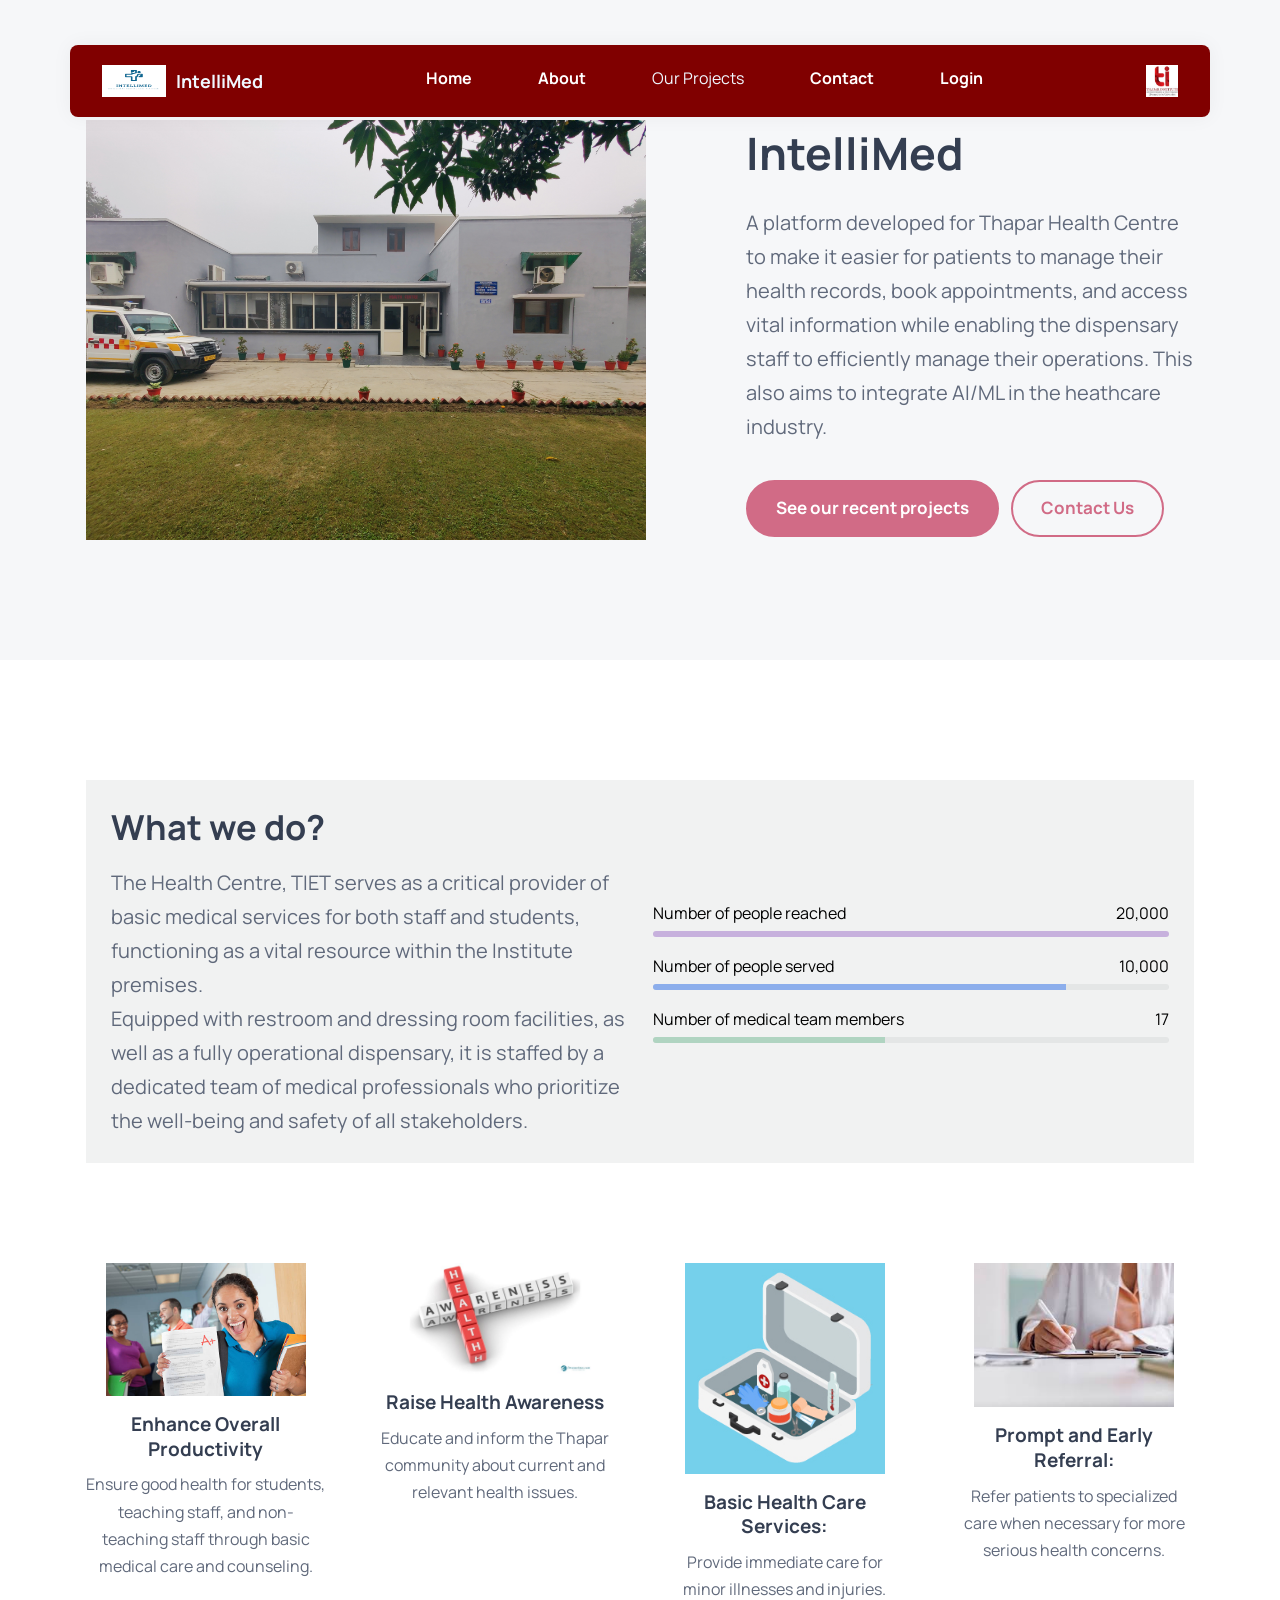
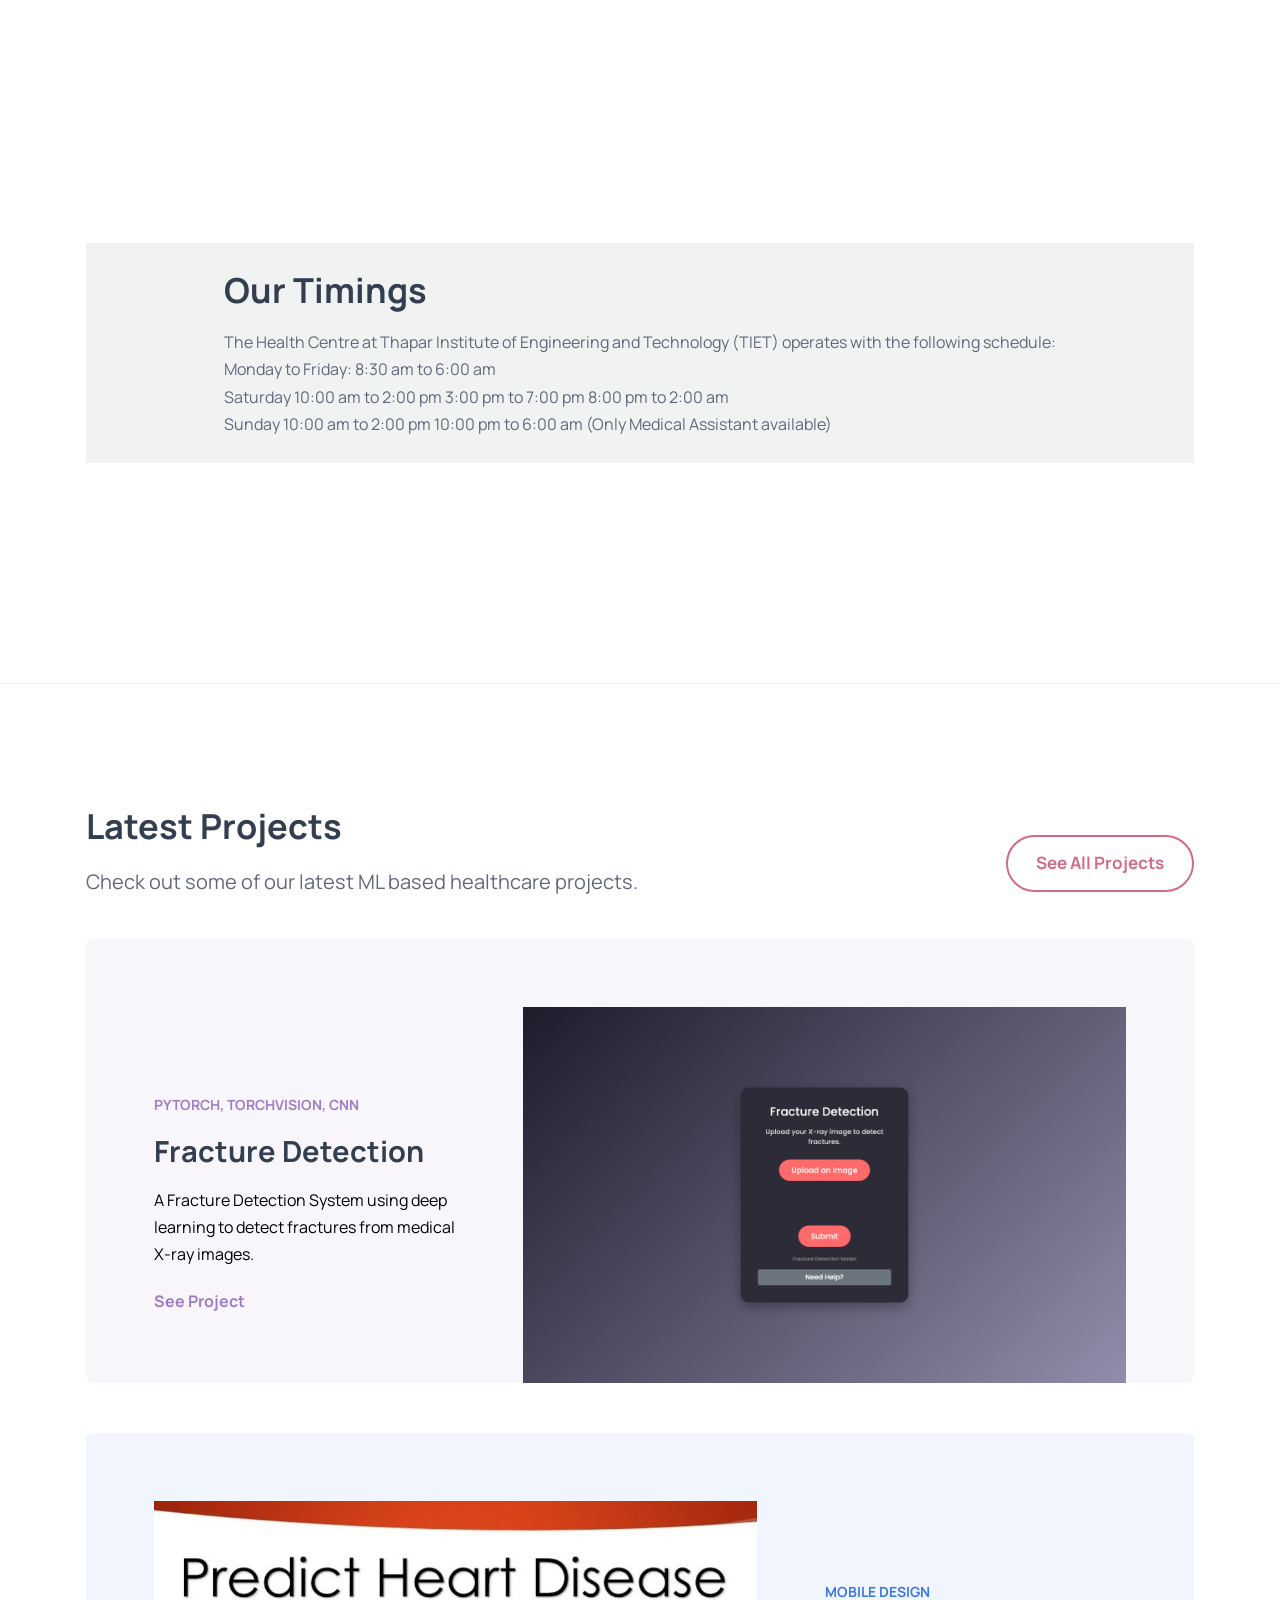
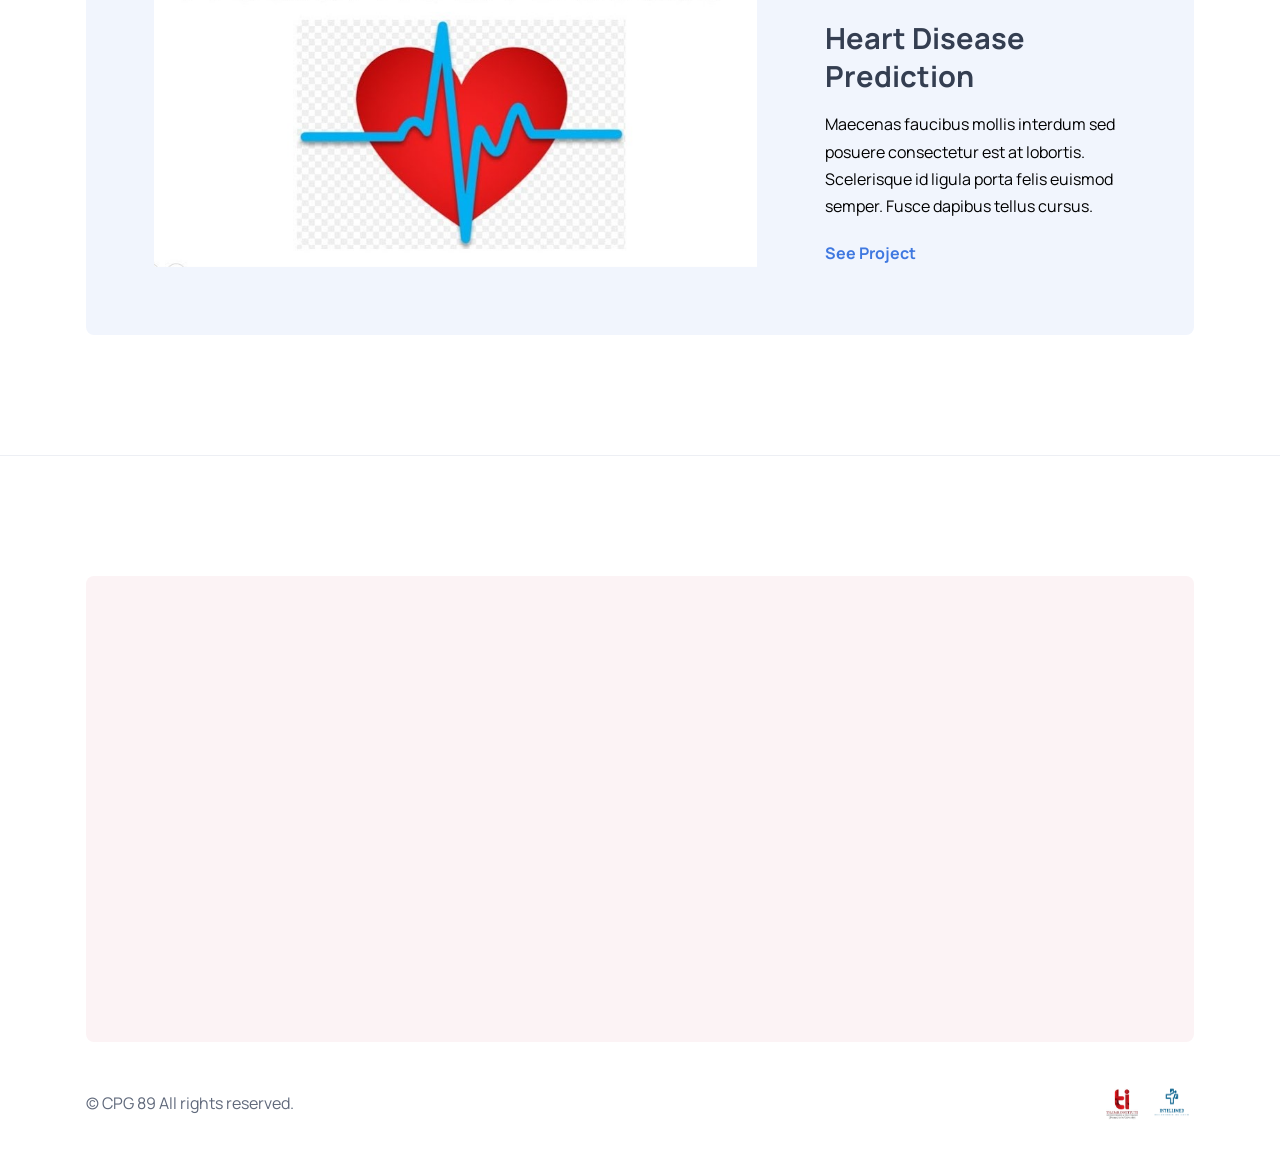
<file: index.html>
<!DOCTYPE html>
<html lang="en">

<head>
    <meta charset="UTF-8">
    <meta name="viewport" content="width=device-width, initial-scale=1.0">


    <title>IntelliMed</title>
    <link rel="icon" href="./images/IntelliMed_logo.png" type="image/png">
    <meta name="title" content="IntelliMed">
    <meta name="description" content="TIET Health Centre">

    <link rel="preconnect" href="https://fonts.googleapis.com">
    <link rel="preconnect" href="https://fonts.gstatic.com" crossorigin>
    <link href="https://fonts.googleapis.com/css2?family=Manrope:wght@500;700&display=swap" rel="stylesheet">

    <link rel="preload" as="image" href="./images/hc.jpg">
    <link rel="preload" as="image" href="./images/IntelliMed_logo.png">
    <link rel="preload" as="image" href="./images/logo.png">
    <link rel="stylesheet" href="style.css">


</head>

<body>


    <header class="header" data-header>
        <div class="container">

            <a href="#" class="logo">
                <ul class="intellimed">
                    <li><img src="./images/IntelliMed_logo.png" width="64" height="32" alt="home"></li>
                    <li><b>
                            <p>IntelliMed</p>
                        </b></li>
                </ul>
            </a>



            <nav class="navbar" data-navbar>

                <div class="navbar-top">
                    <a href="#" class="logo">
                        <img src="./images/hc.jpg" width="64" height="24" alt="home">
                    </a>

                    <button class="nav-close-btn" aria-label="close menu" data-nav-toggler>
                        <ion-icon name="close-outline" aria-hidden="true"></ion-icon>
                    </button>
                </div>

                <ul class="navbar-list">

                    <li>
                        <a class="nav-link" href="#home"> Home </a>
                    </li>

                    <li>
                        <a class="nav-link" href="#about"> About </a>
                    </li>

                    <li>
                        <a href="./projects/project.html"> Our Projects </a>
                    </li>

                    <li>
                        <a class="nav-link" href="#contact"> Contact </a>
                    </li>

                    <li>
                        <div class="drop_container">
                            <button class="drop_btn">Login</button>
                            <div class="menuList">
                                <a class="links" href="./login/login.html">Login - Patient</a>
                                <a class="links" href="https://hospital-management-b5cbd.web.app/">Login - Staff</a>
                            </div>
                        </div>
                    </li>


                </ul>

                <div class="wrapper">
                    <a href="mailto:health.centre@thapar.edu" class="contact-link">health.centre@thapar.edu</a>

                    <a href="tel:001234567890" class="contact-link">00 (123) 456 78 90</a>
                </div>

                <ul class="social-list">

                    <li>
                        <a href="https://www.thapar.edu/" target="_blank" class="social-link">
                            <img src="./images/logo_ti.png" alt="tiet icon" style="width: 32px; height: 32px;" />
                        </a>
                    </li>
    
    
                </ul>

            </nav>

            <button class="nav-open-btn" aria-label="open menu" data-nav-toggler>
                <ion-icon name="menu-outline" aria-hidden="true"></ion-icon>
            </button>

            <div class="overlay" data-nav-toggler data-overlay></div>

        </div>
    </header>





    <main>
        <article>

            <!-- 
        - #HERO
      -->

            <section id="home" class="section hero" aria-label="home">


                <div class="container">

                    <figure class="hero-banner">


                        <img src="./images/hc.jpg" width="560" height="540" alt="Health Center @TIET">
                    </figure>

                    <div class="hero-content">

                        <h1 class="h1 hero-title" data-reveal="top" data-reveal-delay="0.5s">
                            IntelliMed
                        </h1>

                        <p class="section-text" data-reveal="top" data-reveal-delay="0.75s">
                            A platform developed for Thapar Health Centre to make it easier for patients to manage their
                            health records, book appointments, and access vital information while enabling the
                            dispensary staff to efficiently manage their operations. This also aims to integrate AI/ML
                            in the heathcare industry.


                        </p>

                        <div class="btn-wrapper" data-reveal="top" data-reveal-delay="1s">
                            <a href="./projects/project.html" class="btn btn-primary">See our recent projects</a>

                            <a href="#" class="btn btn-secondary">Contact Us</a>
                        </div>

                    </div>

                </div>
            </section>





            <!-- 
        - #ABOUT
      -->

            <section id="about" class="section about" aria-label="about">
                <div class="container">

                    <div class="wrapper">

                        <div data-reveal="left">
                            <h2 class="h2 section-title">What we do?</h2>

                            <p class="section-text">
                                The Health Centre, TIET serves as a critical provider of basic medical services for both
                                staff and students, functioning as a vital resource within the Institute premises.
                                <br>
                                Equipped with restroom and dressing room facilities, as well as a fully operational
                                dispensary, it is staffed by a dedicated team of medical professionals who prioritize
                                the well-being and safety of all stakeholders.


                            </p>
                        </div>

                        <ul class="progress-list" data-reveal="right">

                            <li class="progress-item">

                                <div class="label-wrapper">
                                    <p>Number of people reached</p>

                                    <span class="span">20,000</span>
                                </div>

                                <div class="progress">
                                    <div class="progress-fill" style="width: 100%; background-color: #c7b1dd"></div>
                                </div>

                            </li>

                            <li class="progress-item">

                                <div class="label-wrapper">
                                    <p>Number of people served</p>

                                    <span class="span">10,000</span>
                                </div>

                                <div class="progress">
                                    <div class="progress-fill" style="width: 80%; background-color: #8caeec"></div>
                                </div>

                            </li>

                            <li class="progress-item">

                                <div class="label-wrapper">
                                    <p>Number of medical team members</p>

                                    <span class="span">17</span>
                                </div>

                                <div class="progress">
                                    <div class="progress-fill" style="width: 45%; background-color: #b0d4c1"></div>
                                </div>

                            </li>



                        </ul>

                    </div>

                    <ul class="grid-list">

                        <li data-reveal="bottom">
                            <div class="about-card">

                                <div class="card-icon">
                                    <img src="./images/a+.jpg" width="200" height="200" loading="lazy"
                                        alt="Productivity">
                                </div>

                                <h3 class="h4 card-title">Enhance Overall Productivity</h3>

                                <p class="card-text">

                                    Ensure good health for students, teaching staff, and non-teaching staff through
                                    basic medical care and counseling.

                                </p>

                            </div>
                        </li>

                        <li data-reveal="bottom" data-reveal-delay="0.25s">
                            <div class="about-card">

                                <div class="card-icon">
                                    <img src="./images/Health-Awareness-Day-.jpg" width="200" height="200"
                                        loading="lazy" alt="Health Awareness">
                                </div>

                                <h3 class="h4 card-title">Raise Health Awareness</h3>

                                <p class="card-text">
                                    Educate and inform the Thapar community about current and relevant health issues.

                                </p>

                            </div>
                        </li>

                        <li data-reveal="bottom" data-reveal-delay="0.5s">
                            <div class="about-card">

                                <div class="card-icon">
                                    <img src="./images/first-aid_featureimage.jpg" width="200" height="200"
                                        loading="lazy" alt="web development icon">
                                </div>

                                <h3 class="h4 card-title">Basic Health Care Services:</h3>

                                <p class="card-text">

                                    Provide immediate care for minor illnesses and injuries.

                                </p>

                            </div>
                        </li>

                        <li data-reveal="bottom" data-reveal-delay="0.75s">
                            <div class="about-card">

                                <div class="card-icon">
                                    <img src="./images/referral.jpg" width="200" height="200" loading="lazy"
                                        alt="web seo icon">
                                </div>

                                <h3 class="h4 card-title">Prompt and Early Referral:</h3>

                                <p class="card-text">
                                    Refer patients to specialized care when necessary for more serious health concerns.
                                </p>

                            </div>
                        </li>

                    </ul>

                </div>
            </section>


            <section id="timing" class="section timing" aria-label="timing">
                <div class="container">

                    <div class="wrapper">

                        <div data-reveal="left">
                            <h2 class="h2 section-title">Our Timings</h2>
                            <p>
                                The Health Centre at Thapar Institute of Engineering and Technology (TIET) operates with
                                the following schedule:


                            <ol>
                                <li>Monday to Friday: 8:30 am to 6:00 am</li>
                                <li> Saturday

                                    10:00 am to 2:00 pm
                                    3:00 pm to 7:00 pm
                                    8:00 pm to 2:00 am</li>
                                <li>Sunday

                                    10:00 am to 2:00 pm
                                    10:00 pm to 6:00 am (Only Medical Assistant available) </li>
                            </ol>



                            </p>
                        </div>


                    </div>


                </div>
            </section>





            <!-- 
        - #PROJECT
      -->

            <section id="project" class="section project" aria-labelledby="project-label">
                <div class="container">

                    <div class="title-wrapper" data-reveal="top">

                        <div>
                            <h2 class="h2 section-title" id="project-label">Latest Projects</h2>

                            <p class="section-text">
                                Check out some of our latest ML based healthcare projects.
                            </p>
                        </div>

                        <a href="#" class="btn btn-secondary">See All Projects</a>

                    </div>

                    <ul class="grid-list">

                        <li>
                            <div class="project-card project-card-1" style="background-color: #f8f5fb">

                                <div class="card-content" data-reveal="left">

                                    <p class="card-tag" style="color: #a07cc5">PyTorch, Torchvision, CNN</p>

                                    <h3 class="h3 card-title">Fracture Detection</h3>

                                    <p class="card-text">
                                        A Fracture Detection System using deep learning to detect fractures from medical
                                        X-ray images.
                                    </p>

                                    <a href="http://127.0.0.1:5002/" target="_blank" class="btn-text"
                                        style="color: #a07cc5">
                                        <span class="span">See Project</span>

                                        <ion-icon name="arrow-forward-outline" aria-hidden="true"></ion-icon>
                                    </a>

                                </div>

                                <figure class="card-banner" data-reveal="right">
                                    <img src="./images/fracture_detection.png" width="650" height="370" loading="lazy"
                                        alt="Web Design" class="w-100">
                                </figure>

                            </div>
                        </li>

                        <li>
                            <div class="project-card project-card-2" style="background-color: #f1f5fd">

                                <div class="card-content" data-reveal="right">

                                    <p class=" card-tag" style="color: #3f78e0">Mobile Design</p>

                                    <h3 class="h3 card-title">Heart Disease Prediction</h3>

                                    <p class="card-text">
                                        Maecenas faucibus mollis interdum sed posuere consectetur est at lobortis.
                                        Scelerisque id ligula
                                        porta felis euismod semper. Fusce dapibus tellus cursus.
                                    </p>

                                    <a href="#" class="btn-text" style="color: #3f78e0">
                                        <span class="span">See Project</span>

                                        <ion-icon name="arrow-forward-outline" aria-hidden="true"></ion-icon>
                                    </a>

                                </div>

                                <figure class="card-banner" data-reveal="left">
                                    <img src="./images/heart_disease_pred.jpg" width="200" height="167" loading="lazy"
                                        alt="Web Design" class="w-100">
                                </figure>

                            </div>
                        </li>



                    </ul>

                </div>
            </section>





            <!-- 
        - #CONTACT
      -->

            <section id="contact" class="section contact" aria-label="contact">
                <div class="container">

                    <div class="contact-card">

                        <div class="contact-content" data-reveal="left">

                            <div class="card-icon">
                                <img src="./images/IntelliMed_logo.png" width="128" height="64" loading="lazy"
                                    alt="envelop icon">
                            </div>

                            <h2 class="h2 section-title">Contact Us</h2>


                            <p class="section-text">
                                Have any questions? Reach
                                out to us from
                                this contact form and we will get back to you shortly.

                            </p>
                            <br>
                            <p> Feedback and suggestions are welcome!</p>

                        </div>

                        <form action="" class="contact-form" data-reveal="right">

                            <div class="input-wrapper">
                                <input type="text" name="name" placeholder="Name *" required class="input-field">

                                <input type="email" name="email_address" placeholder="Email *" required
                                    class="input-field">
                            </div>

                            <textarea name="message" placeholder="Message *" required class="input-field"></textarea>

                            <button type="submit" class="btn btn-secondary">Send message</button>

                        </form>

                    </div>

                </div>
            </section>

        </article>
    </main>





    <!-- 
    - #FOOTER
  -->

    <footer class="footer">
        <div class="container">

            <p class="copyright">
                © CPG 89 All rights reserved.
            </p>

            <ul class="social-list">

                <li>
                    <a href="https://www.thapar.edu/" target="_blank" class="social-link">
                        <img src="./images/logo_ti.png" alt="tiet icon" style="width: 32px; height: 32px;" />
                    </a>
                </li>

                <li>
                    <a href="#" target="_blank" class="social-link">
                        <img src="./images/IntelliMed_logo.png" alt="intellimed icon"
                            style="width: 44px; height: 44px;" />
                    </a>
                </li>

            </ul>

        </div>
    </footer>



    <script src="script.js"></script>



</body>

</html>
</file>
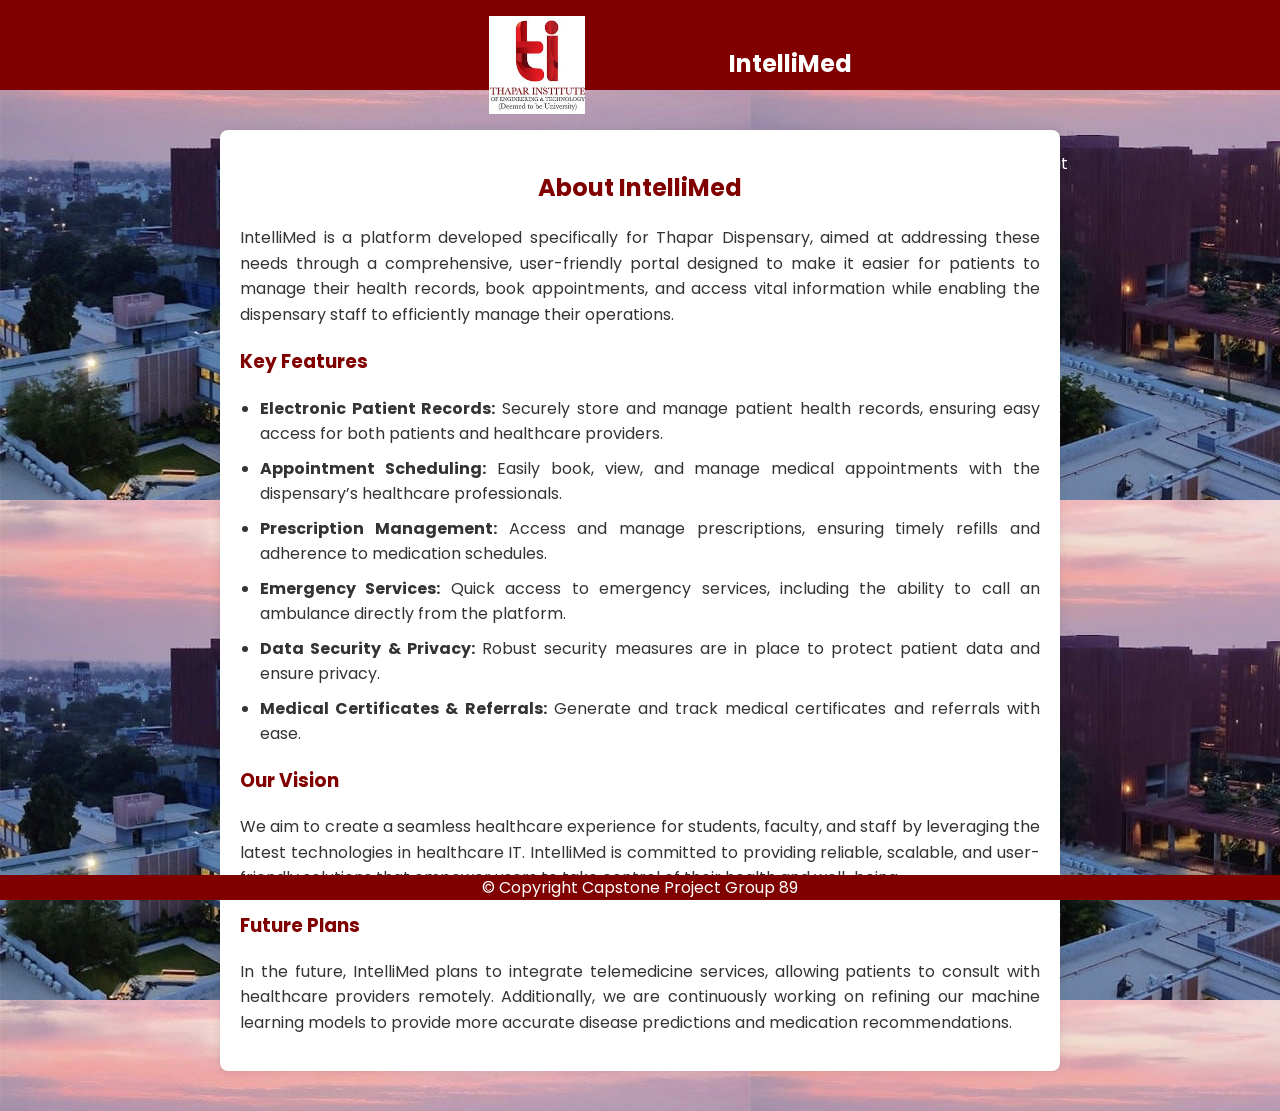
<file: about/about.html>
<!DOCTYPE html>
<html lang="en">

<head>
    <meta charset="UTF-8">
    <meta name="viewport" content="width=device-width, initial-scale=1.0">
    <title>About</title>
    <link rel="stylesheet" type="text/css" href="about.css">
    <link href="https://fonts.googleapis.com/css2?family=Poppins:wght@500&display=swap" rel="stylesheet">

</head>

<body>
    <header>
        <nav>

            <div class="left">
                <ul>
                    <li><img src="../images/logo_ti.png" alt style=" width: 50%; height: 95%;"></li>

                    <li>
                        <h1><b>IntelliMed</b></h1>
                    </li>
                </ul>
            </div>

            <div class="right">
                <ul>
                    <li><a href="../dashboard_patient/dash.html">Home</a></li>
                    <li><a href="../about/about.html">About </a></li>
                    <li><a href="../profile/profile.html">Your Profile</a></li>
                    <li><a href="../login/login.html">Sign Out</a></li>


                </ul>
            </div>

        </nav>
    </header>

    <main>
        <section class="about-section">
            <h2>About IntelliMed</h2>
            <p>IntelliMed is a platform developed specifically for Thapar Dispensary, aimed at addressing these needs through a comprehensive, user-friendly portal designed to make it easier for patients to manage their health records, book appointments, and access vital information while enabling the dispensary staff to efficiently manage their operations.
            </p>

            <h3>Key Features</h3>
            <ul>
                <li><strong>Electronic Patient Records:</strong> Securely store and manage patient health records, ensuring easy access for both patients and healthcare providers.</li>
                <li><strong>Appointment Scheduling:</strong> Easily book, view, and manage medical appointments with the dispensary’s healthcare professionals.</li>
                <li><strong>Prescription Management:</strong> Access and manage prescriptions, ensuring timely refills and adherence to medication schedules.</li>
                <li><strong>Emergency Services:</strong> Quick access to emergency services, including the ability to call an ambulance directly from the platform.</li>
                <li><strong>Data Security & Privacy:</strong> Robust security measures are in place to protect patient data and ensure privacy.</li>
                <li><strong>Medical Certificates & Referrals:</strong> Generate and track medical certificates and referrals with ease.</li>
            </ul>

            <h3>Our Vision</h3>
            <p>We aim to create a seamless healthcare experience for students, faculty, and staff by leveraging the latest technologies in healthcare IT. IntelliMed is committed to providing reliable, scalable, and user-friendly solutions that empower users to take control of their health and well-being.</p>

            <h3>Future Plans</h3>
            <p>In the future, IntelliMed plans to integrate telemedicine services, allowing patients to consult with healthcare providers remotely. Additionally, we are continuously working on refining our machine learning models to provide more accurate disease predictions and medication recommendations.</p>
        </section>
    </main>


    <div class="footer">&copy; Copyright Capstone Project Group 89</div>






</body>

</html>
</file>
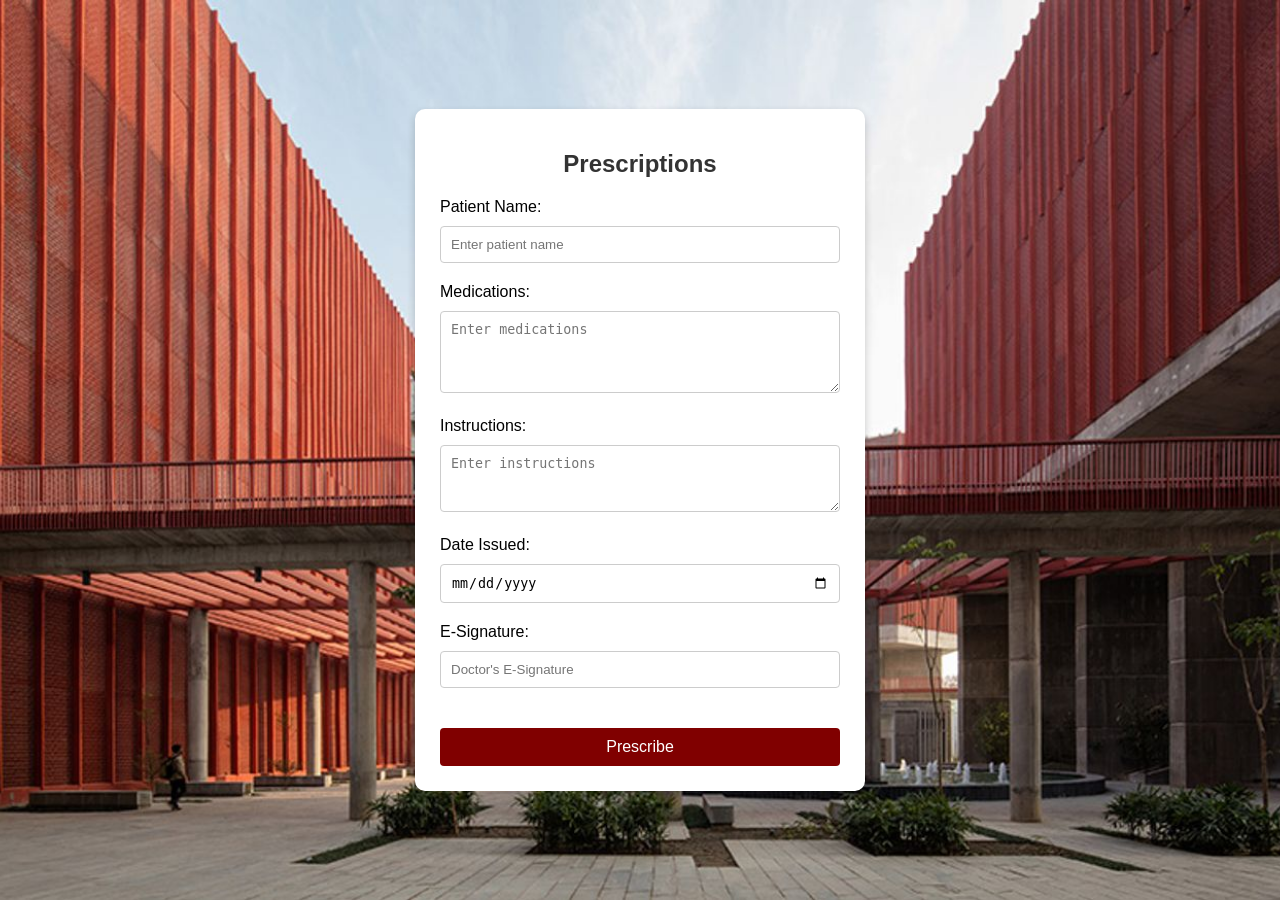
<file: dashboard_doc/disp_pres.html>
<!DOCTYPE html>
<html lang="en">

<head>
    <meta charset="UTF-8">
    <meta name="viewport" content="width=device-width, initial-scale=1.0">
    <title>Prescriptions - IntelliMed</title>
    <link rel="stylesheet" href="disp_pres.css">
</head>

<body>
    <div class="prescription-container">
        <h1>Prescriptions</h1>
        <form class="prescriptionForm">
            <div class="form-group">
                <label for="patientName">Patient Name:</label>
                <input type="text" id="patientName" name="patientName" placeholder="Enter patient name" required>
            </div>

            <div class="form-group">
                <label for="medications">Medications:</label>
                <textarea id="medications" name="medications" placeholder="Enter medications" rows="4"
                    required></textarea>
            </div>

            <div class="form-group">
                <label for="instructions">Instructions:</label>
                <textarea id="instructions" name="instructions" placeholder="Enter instructions" rows="3"
                    required></textarea>
            </div>

            <div class="form-group">
                <label for="dateIssued">Date Issued:</label>
                <input type="date" id="dateIssued" name="dateIssued" required>
            </div>

            <div class="form-group">
                <label for="doctorName">E-Signature:</label>
                <input type="text" id="doctorName" name="doctorName" placeholder="Doctor's E-Signature" required>
            </div>

            <button type="submit">Prescribe</button>
        </form>
    </div>
</body>
<script>
    const today = new Date().toISOString().split('T')[0];
    document.getElementById('dateIssued').setAttribute('min', today);
</script>

</html>
</file>
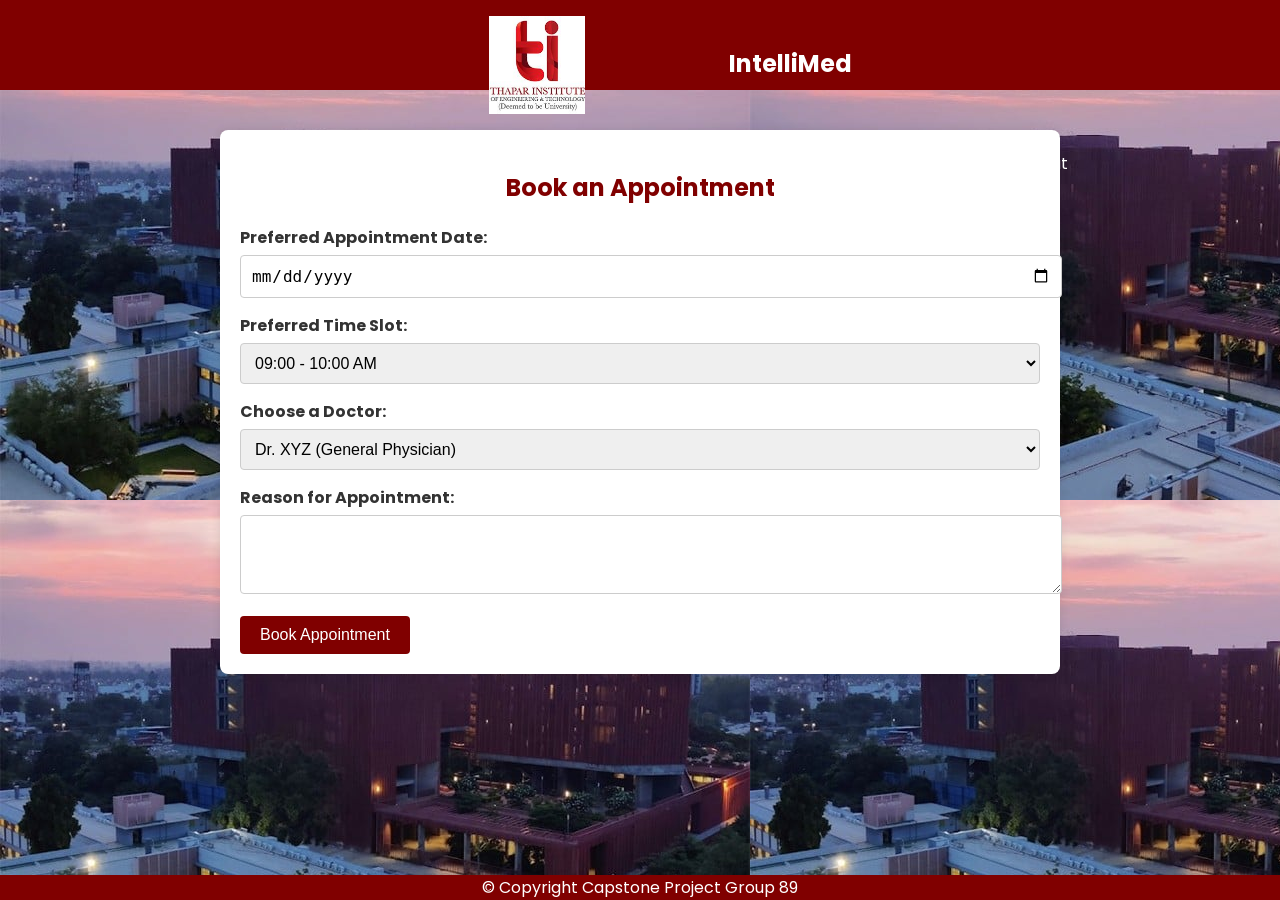
<file: dashboard_patient/appointment.html>
<!DOCTYPE html>
<html lang="en">

<head>
    <meta charset="UTF-8">
    <meta name="viewport" content="width=device-width, initial-scale=1.0">
    <title>Book Appointment</title>

    <link rel="stylesheet" type="text/css" href="appointment.css">
    <link rel="preconnect" href="https://fonts.googleapis.com">
    <link rel="preconnect" href="https://fonts.gstatic.com" crossorigin>
    <link href="https://fonts.googleapis.com/css2?family=Poppins:wght@500&display=swap" rel="stylesheet">

</head>

<body>
    <header>
        <nav>

            <div class="left">
                <ul>
                    <li><img src="../images/logo_ti.png" alt style=" width: 50%; height: 95%;"></li>

                    <li>
                        <h1><b>IntelliMed</b></h1>
                    </li>
                </ul>
            </div>

            <div class="right">
                <ul>
                    <li><a href="./dash.html">Home</a></li>
                    <li><a href="../about/about.html">About </a></li>
                    <li><a href="../profile/profile.html">Your Profile</a></li>
                    <li><a href="../login/login.html">Sign Out</a></li>


                </ul>
            </div>

        </nav>
    </header>

    <main>
        <section class="appointment-section">
            <h2>Book an Appointment</h2>
            <form action="./appointment_sucess.html">

                <div class="form-group">
                    <label for="appointmentDate">Preferred Appointment Date:</label>
                    <input type="date" id="appointmentDate" name="appointmentDate" required>
                </div>
                <div class="form-group">
                    <label for="timeSlot">Preferred Time Slot:</label>
                    <select id="timeSlot" name="timeSlot" required>
                        <option value="09:00-10:00">09:00 - 10:00 AM</option>
                        <option value="10:00-11:00">10:00 - 11:00 AM</option>
                        <option value="11:00-12:00">11:00 - 12:00 PM</option>
                        <option value="14:00-15:00">02:00 - 03:00 PM</option>
                        <option value="15:00-16:00">03:00 - 04:00 PM</option>
                        <option value="16:00-17:00">04:00 - 05:00 PM</option>
                        <option value="17:00-18:00">05:00 - 06:00 PM</option>
                        <option value="18:00-19:00">06:00 - 07:00 PM</option>
                    </select>
                </div>
                <div class="form-group">
                    <label for="doctor">Choose a Doctor:</label>
                    <select id="doctor" name="doctor" required>
                        <option value="Dr. XYZ">Dr. XYZ (General Physician)</option>
                        <option value="Dr. Ritu">Dr. Ritu (___)</option>
                        <option value="Dr. ABC">Dr. ABC (___)</option>
                    </select>
                </div>
                <div class="form-group">
                    <label for="reason">Reason for Appointment:</label>
                    <textarea id="reason" name="reason" rows="3" required></textarea>
                </div>
                <button type="submit">Book Appointment</button>
            </form>
        </section>
    </main>

    <div class="footer">&copy; Copyright Capstone Project Group 89</div>
    <script>
        const today = new Date().toISOString().split('T')[0];
        document.getElementById('appointmentDate').setAttribute('min', today);
    </script>







</body>

</html>
</file>
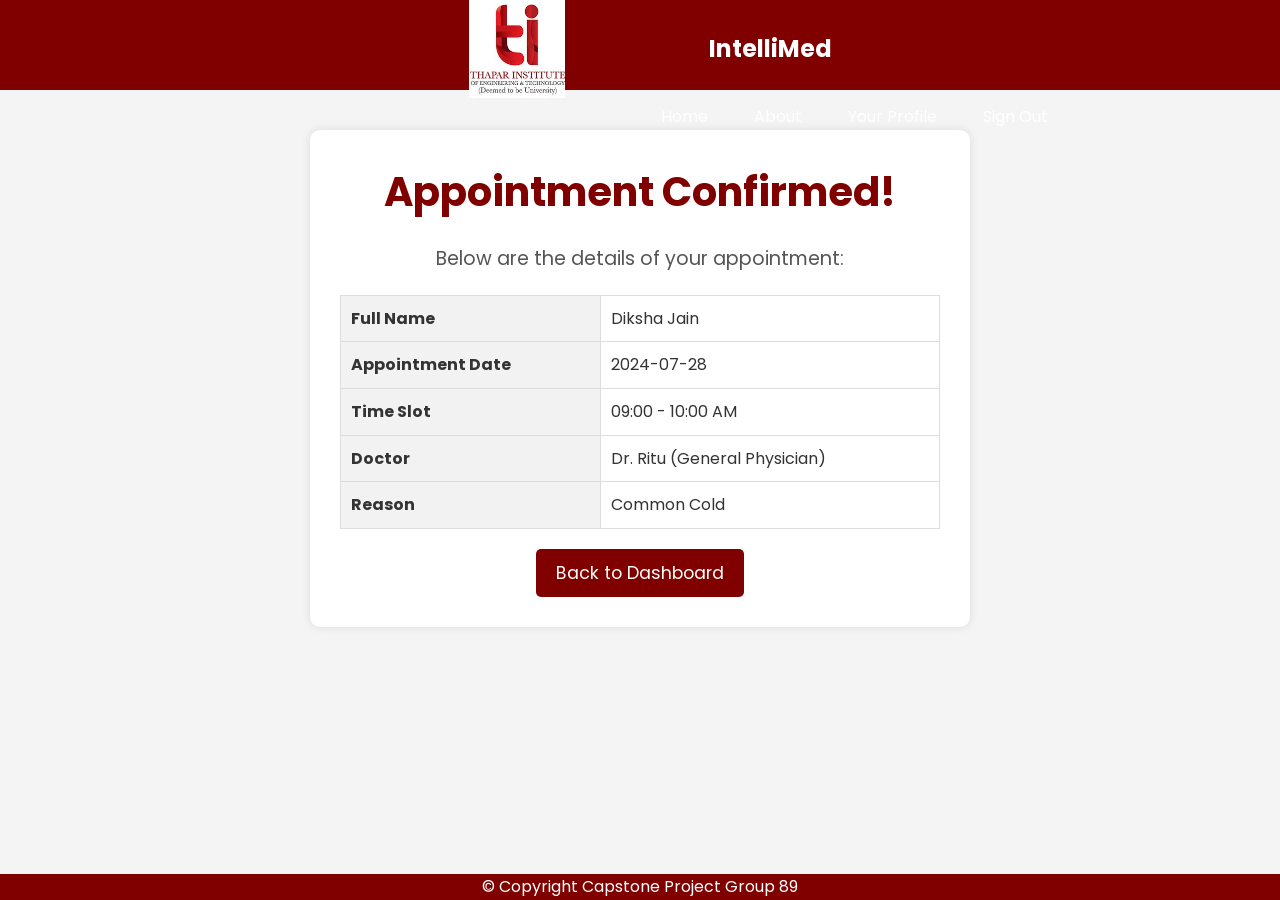
<file: dashboard_patient/appointment_sucess.html>
<!DOCTYPE html>
<html lang="en">

<head>
    <meta charset="UTF-8">
    <meta name="viewport" content="width=device-width, initial-scale=1.0">
    <title>Appointment Booked</title>

    <link rel="stylesheet" type="text/css" href="appointment_success.css">
    <link href="https://fonts.googleapis.com/css2?family=Poppins:wght@500&display=swap" rel="stylesheet">

</head>

<body>
    <header>
        <nav>

            <div class="left">
                <ul>
                    <li><img src="../images/logo_ti.png" alt style=" width: 50%; height: 95%;"></li>

                    <li>
                        <h1><b>IntelliMed</b></h1>
                    </li>
                </ul>
            </div>

            <div class="right">
                <ul>
                    <li><a href="../dashboard_patient/dash.html">Home</a></li>
                    <li><a href="../about/about.html">About </a></li>
                    <li><a href="../profile/profile.html">Your Profile</a></li>
                    <li><a href="../login/login.html">Sign Out</a></li>


                </ul>
            </div>

        </nav>
    </header>

    <main>
        <div class="confirmation-container">
            <h1>Appointment Confirmed!</h1>
            <p>Below are the details of your appointment:</p>
            <table>
                <tr>
                    <th>Full Name</th>
                    <td>Diksha Jain</td>
                </tr>
                <tr>
                    <th>Appointment Date</th>
                    <td>2024-07-28</td>
                </tr>
                <tr>
                    <th>Time Slot</th>
                    <td>09:00 - 10:00 AM</td>
                </tr>
                <tr>
                    <th>Doctor</th>
                    <td>Dr. Ritu (General Physician)</td>
                </tr>
                <tr>
                    <th>Reason</th>
                    <td>Common Cold</td>
                </tr>
            </table>
            <a href="./dash.html" class="button">Back to Dashboard</a>
        </div>
    </main>

    <div class="footer">&copy; Copyright Capstone Project Group 89</div>


</body>

</html>
</file>
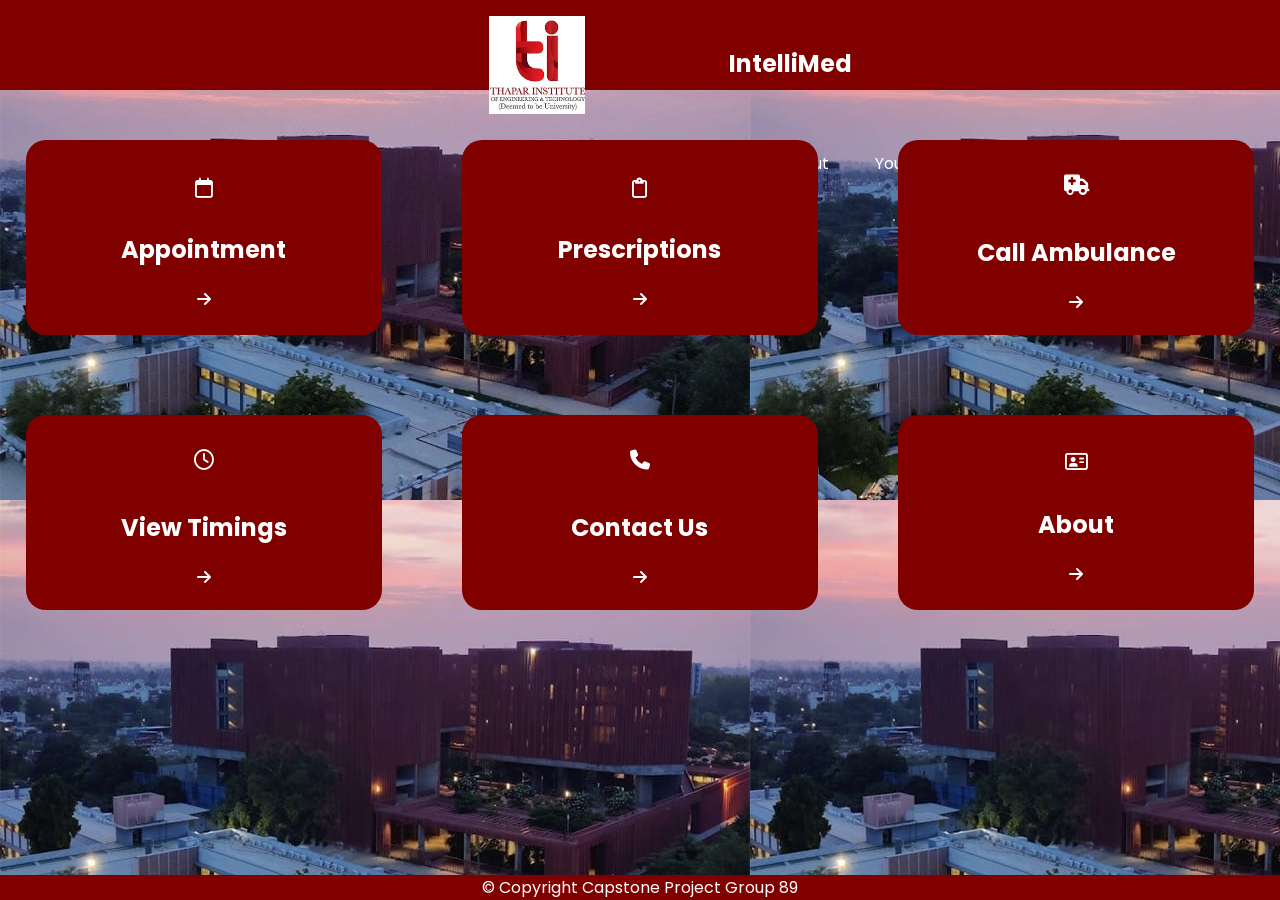
<file: dashboard_patient/dash.html>
<!DOCTYPE html>
<html lang="en">

<head>
    <meta charset="UTF-8">
    <meta name="viewport" content="width=device-width, initial-scale=1.0">
    <title>Dashboard</title>
    <link rel="stylesheet" href="https://cdnjs.cloudflare.com/ajax/libs/font-awesome/6.5.2/css/all.min.css"
        integrity="sha512-SnH5WK+bZxgPHs44uWIX+LLJAJ9/2PkPKZ5QiAj6Ta86w+fsb2TkcmfRyVX3pBnMFcV7oQPJkl9QevSCWr3W6A=="
        crossorigin="anonymous" referrerpolicy="no-referrer" />
    <link rel="stylesheet" type="text/css" href="dash.css">
    <link href="https://fonts.googleapis.com/css2?family=Poppins:wght@500&display=swap" rel="stylesheet">

</head>

<body>
    <header>
        <nav>

            <div class="left">
                <ul>
                    <li><img src="../images/logo_ti.png" alt style=" width: 50%; height: 95%;"></li>

                    <li>
                        <h1><b>IntelliMed</b></h1>
                    </li>
                </ul>
            </div>

            <div class="right">
                <ul>
                    <li><a href="./dash.html">Home</a></li>
                    <li><a href="../about/about.html">About </a></li>
                    <li><a href="../profile/profile.html">Your Profile</a></li>
                    
                    <li><a href="https://drive.google.com/drive/folders/1DWDqZ61V5c3Vn0SEweI0g7NIXPhkugFT?usp=drive_link">Download App</a></li>
                    <li><a href="../index.html">Sign Out</a></li>
                

                </ul>
            </div>

        </nav>
    </header>

    <main>
        <div class="main-cards">
            <div class="card">
                <a href="./appointment.html">
                <div class="icon">
                    <i class="fa-regular fa-calendar"></i>
                </div>
                <h2>Appointment</h2>
                <div class="direct">
                    <i class="fa-solid fa-arrow-right"></i>
                </a>
                </div>

            </div>
            <div class="card">
                <a href="../dashboard_doc/disp_pres.html">
                <div class="icon">
                    <i class="fa-regular fa-clipboard"></i>
                </div>
                <h2>Prescriptions</h2>
                <div class="direct">
                    <i class="fa-solid fa-arrow-right"></i>
                </div>
            </a>

            </div>
            <div class="card">
                <div class="icon">
                    <i class="fa-solid fa-truck-medical"></i>
                </div>
                <h2>Call Ambulance</h2>
                <div class="direct">
                    <i class="fa-solid fa-arrow-right"></i>
                </div>

            </div>
            <div class="card">
                <div class="icon">
                    <i class="fa-regular fa-clock"></i>
                </div>
                <h2>View Timings</h2>
                <div class="direct">
                    <i class="fa-solid fa-arrow-right"></i>
                </div>

            </div>
            <div class="card">
                <div class="icon">
                    <i class="fa-solid fa-phone"></i>
                </div>
                <h2>Contact Us</h2>
                <div class="direct">
                    <i class="fa-solid fa-arrow-right"></i>
                </div>

            </div>
            <div class="card">
                <a href="../about/about.html">
                <div class="icon">
                    <i class="fa-regular fa-address-card"></i>
                </div>
                <h2>About</h2>
                <div class="direct">
                    <i class="fa-solid fa-arrow-right"></i>
                </div>
            </a>

            </div>

        </div>


    </main>
    <div class="footer">&copy; Copyright Capstone Project Group 89</div>






</body>

</html>
</file>
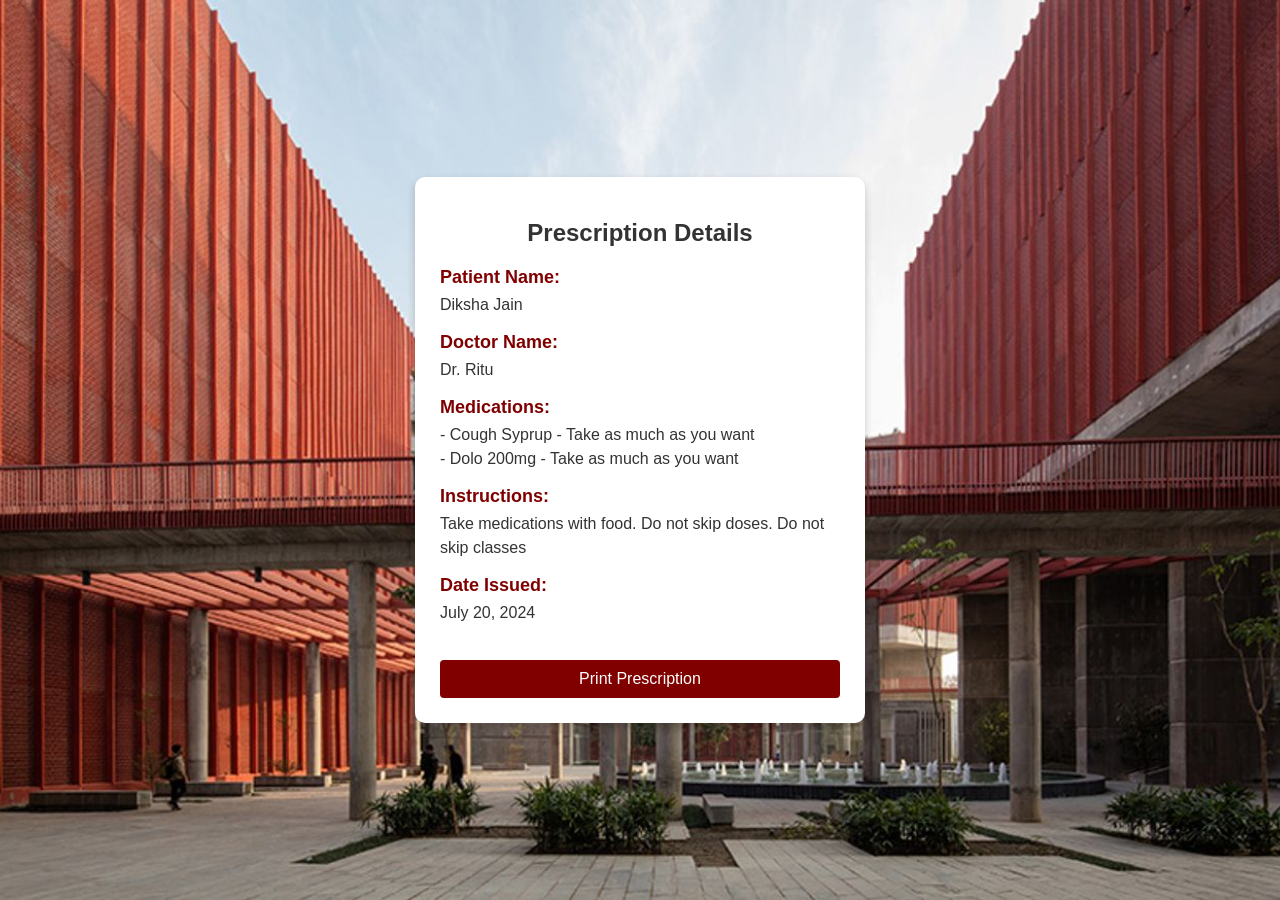
<file: dashboard_patient/view_pres.html>
<!DOCTYPE html>
<html lang="en">

<head>
    <meta charset="UTF-8">
    <meta name="viewport" content="width=device-width, initial-scale=1.0">
    <title>View Prescription - IntelliMed</title>
    <link rel="stylesheet" href="view_pres.css">
</head>

<body>
    <div class="prescription-view-container">
        <h1>Prescription Details</h1>

        <div class="prescription-detail">
            <h2>Patient Name:</h2>
            <p id="patientName">Diksha Jain</p>
        </div>

        <div class="prescription-detail">
            <h2>Doctor Name:</h2>
            <p id="doctorName">Dr. Ritu</p>
        </div>

        <div class="prescription-detail">
            <h2>Medications:</h2>
            <p id="medications">
                - Cough Syprup - Take as much as you want<br>
                - Dolo 200mg - Take as much as you want
            </p>
        </div>

        <div class="prescription-detail">
            <h2>Instructions:</h2>
            <p id="instructions">Take medications with food. Do not skip doses. Do not skip classes</p>
        </div>

        <div class="prescription-detail">
            <h2>Date Issued:</h2>
            <p id="dateIssued">July 20, 2024</p>
        </div>

        <button onclick="window.print()">Print Prescription</button>
    </div>
</body>

</html>
</file>
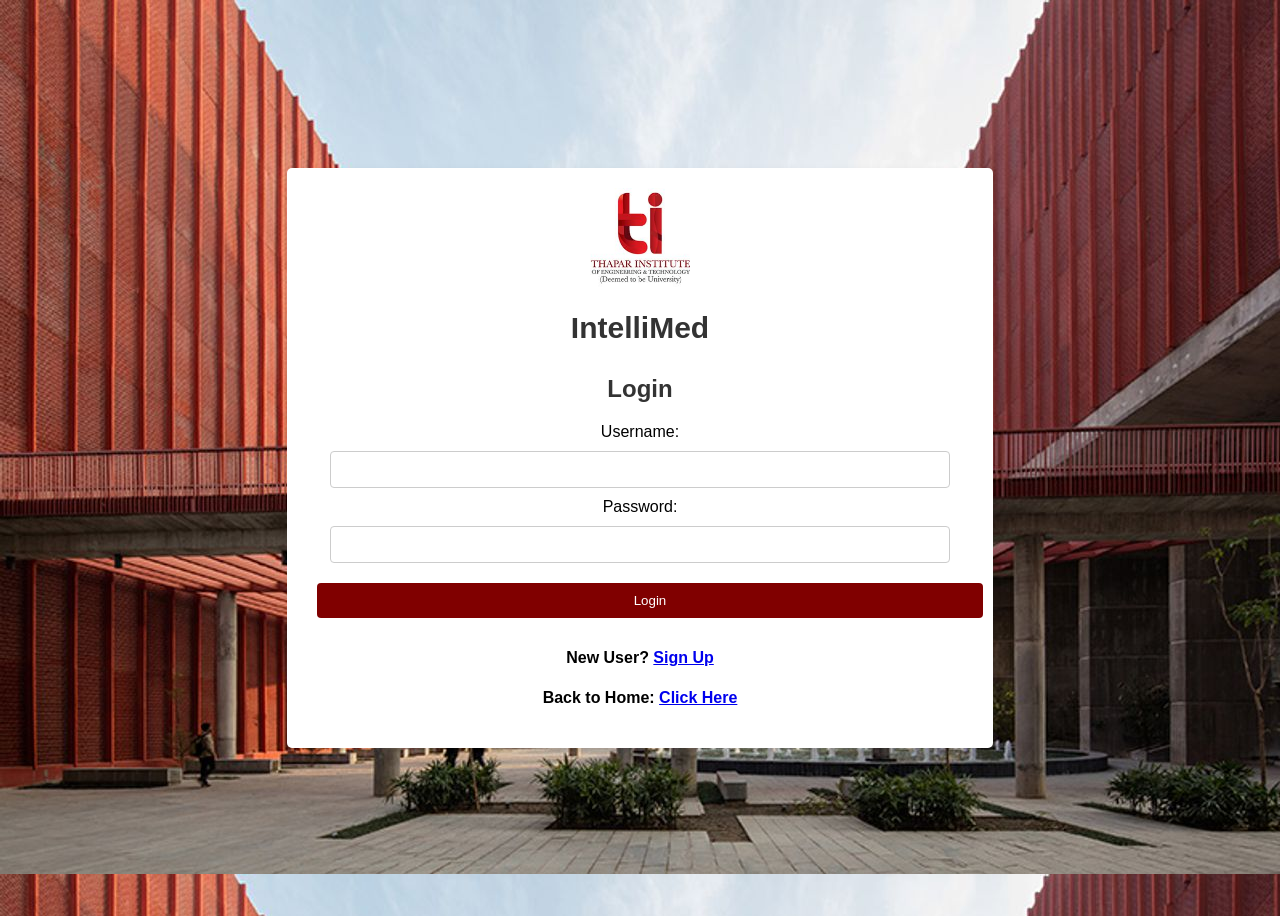
<file: login/login.html>
<!DOCTYPE html>
<html>

<head>
    <title>IntelliMed - Login</title>
    <link rel="stylesheet" type="text/css" href="login.css">
</head>

<body>

    <div class="login-container">
        <img src="../images/logo_ti.png" alt="ti_logo">

        <div class="name">
            <hn><b>IntelliMed</b></hn>

        </div>

        <h2>Login</h2>
        <form id="loginForm" action="../dashboard_patient/dash.html">
            <label for="username">Username:</label>
            <input type="text" id="username" name="username" required>

            <label for="password">Password:</label>
            <input type="password" id="password" name="password" required>

            <button type="submit">Login</button>
        </form>
        
        <div class="signup">
            <h4>New User? <a href="./signup.html">Sign Up</a></h4>

        </div>
        <div class="signup">
            <h4>Back to Home: <a href="../index.html">Click Here</a></h4>

        </div>
    </div>
</body>

</html>
</file>
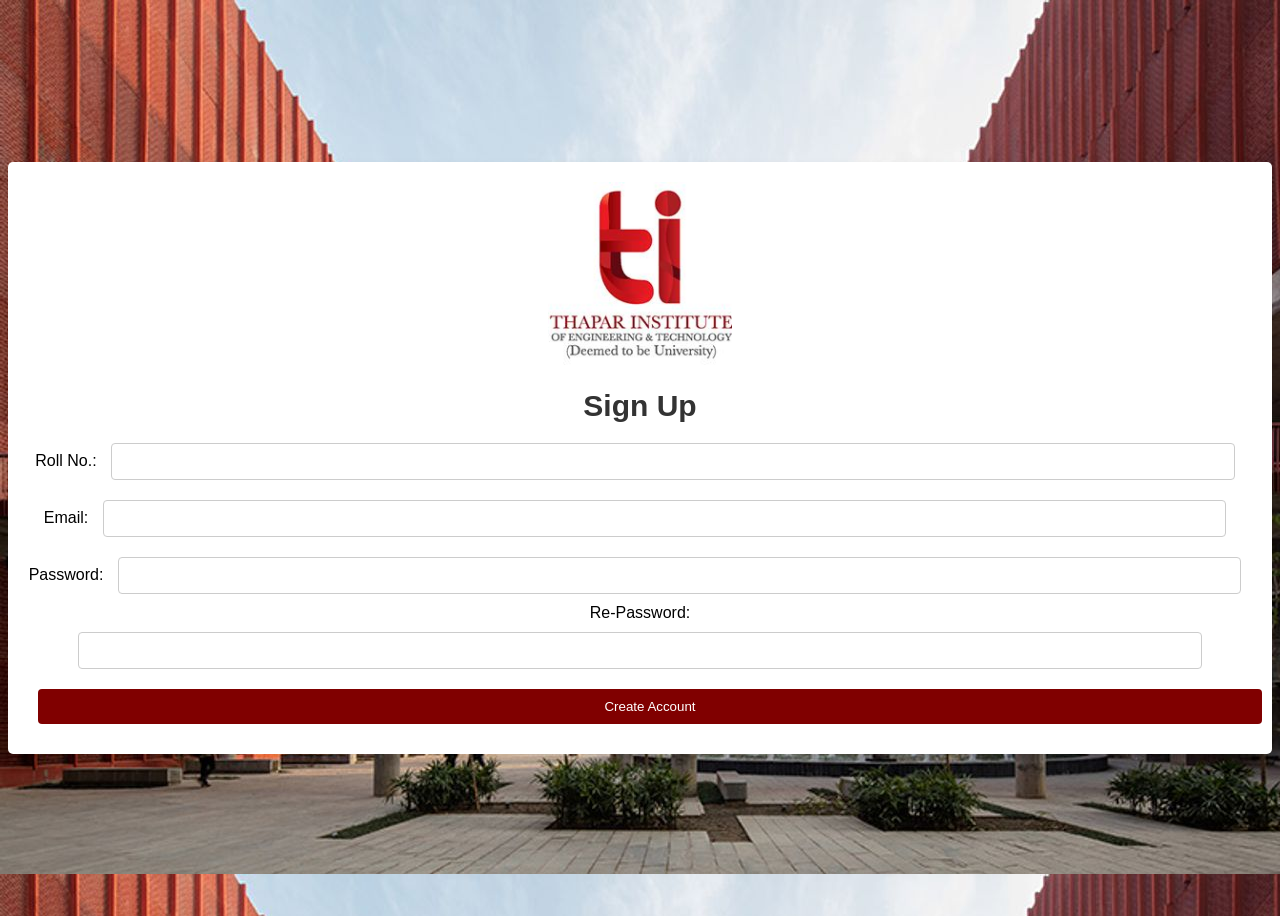
<file: login/signup.html>
<!DOCTYPE html>
<html>

<head>
    <title>IntelliMed - Sign-Up</title>
    <link rel="stylesheet" type="text/css" href="login.css">
</head>

<body>

    <div class="login-container">
        <img src="../images/logo_ti.png" alt="ti_logo">

        <div class="name">
            <hn><b>Sign Up</b></hn>
        </div>
        <form id="loginForm" action="./login.html">
            <label for="rollno">Roll No.:</label>
            <input type="text" id="rollno" name="rollno" required>
            <label for="email">Email:</label>
            <input type="text" id="email" name="email" required>

            <label for="password">Password:</label>
            <input type="password" id="password" name="password" required>
            <label for="repassword">Re-Password:</label>
            <input type="password" id="repassword" name="repassword" required>

            <button type="submit">Create Account</button>
        </form>
        
    </div>
</body>

</html>
</file>
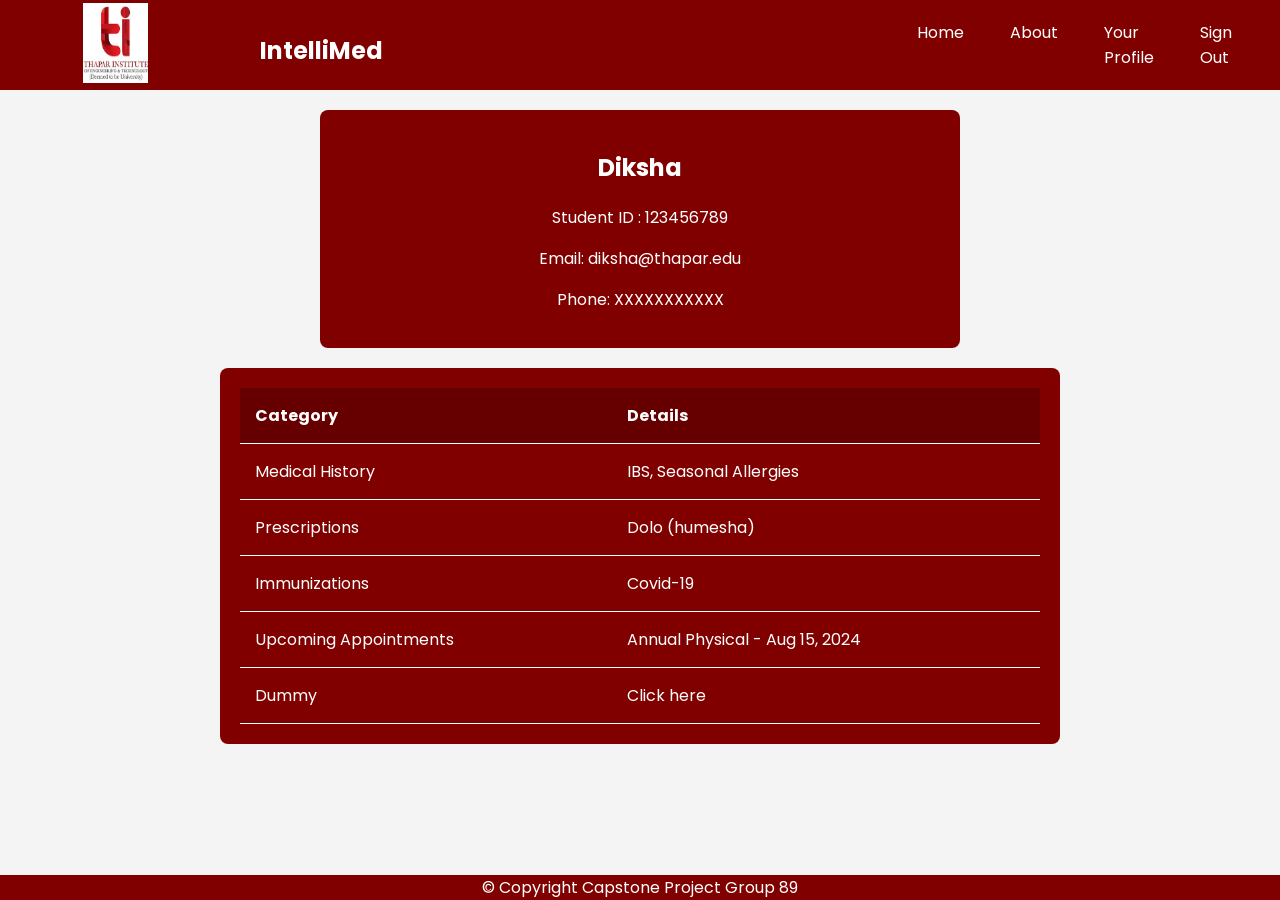
<file: profile/profile.html>
<!DOCTYPE html>
<html lang="en">
<head>
    <meta charset="UTF-8">
    <meta name="viewport" content="width=device-width, initial-scale=1.0">
    <title>IntelliMed - Profile Page</title>
    <link rel="stylesheet" href="profile.css">
    <link href="https://fonts.googleapis.com/css2?family=Poppins:wght@500&display=swap" rel="stylesheet">

</head>
<body>
    <header>
        <nav>

            <div class="left">
                <ul>
                    <li><img src="../images/logo_ti.png" alt style=" width: 50%; height: 95%;"></li>

                    <li>
                        <h1><b>IntelliMed</b></h1>
                    </li>
                </ul>
            </div>

            <div class="right">
                <ul>
                    <li><a href="../dashboard_patient/dash.html">Home</a></li>
                    <li><a href="../about/about.html">About </a></li>
                    <li><a href="./profile.html">Your Profile</a></li>
                    <li><a href="../login/login.html">Sign Out</a></li>


                </ul>
            </div>

        </nav>

        <main>
            <div class="profile-summary">
                <h2>Diksha</h2>
                <p>Student ID : 123456789</p>
                <p>Email: diksha@thapar.edu</p>
                <p>Phone: XXXXXXXXXXX</p>
            </div>
    
            <div class="health-info-table">
                <table>
                    <thead>
                        <tr>
                            <th>Category</th>
                            <th>Details</th>
                        </tr>
                    </thead>
                    <tbody>
                        <tr>
                            <td>Medical History</td>
                            <td>IBS, Seasonal Allergies</td>
                        </tr>
                        <tr>
                            <td>Prescriptions</td>
                            <td>Dolo (humesha) </td>
                        </tr>
                        <tr>
                            <td>Immunizations</td>
                            <td>Covid-19</td>
                        </tr>
                        <tr>
                            <td>Upcoming Appointments</td>
                            <td>Annual Physical - Aug 15, 2024</td>
                        </tr>
                        <tr>
                            <td>Dummy</td>
                            <td>Click here</td>
                        </tr>
                        
                    </tbody>
                </table>
            </div>
        </main>

    <div class="footer">&copy; Copyright Capstone Project Group 89</div>

</body>
</html>
</file>
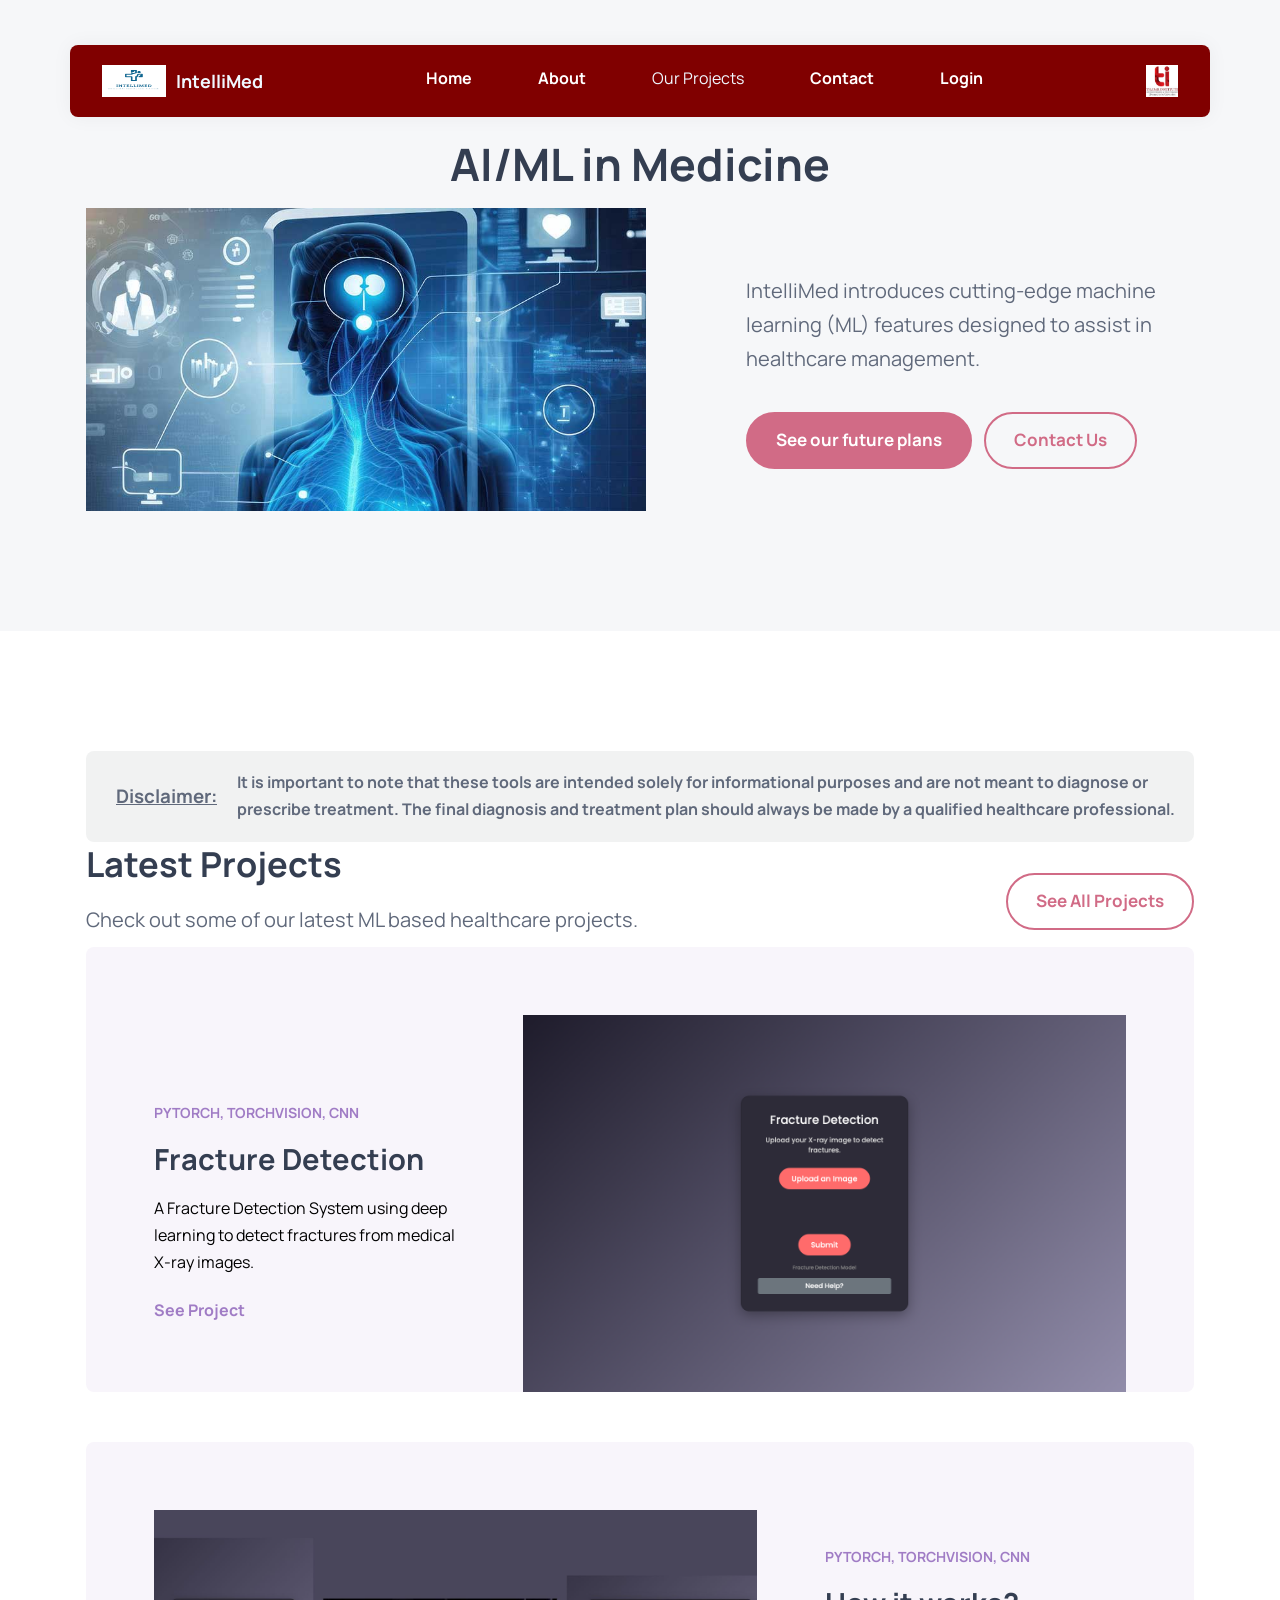
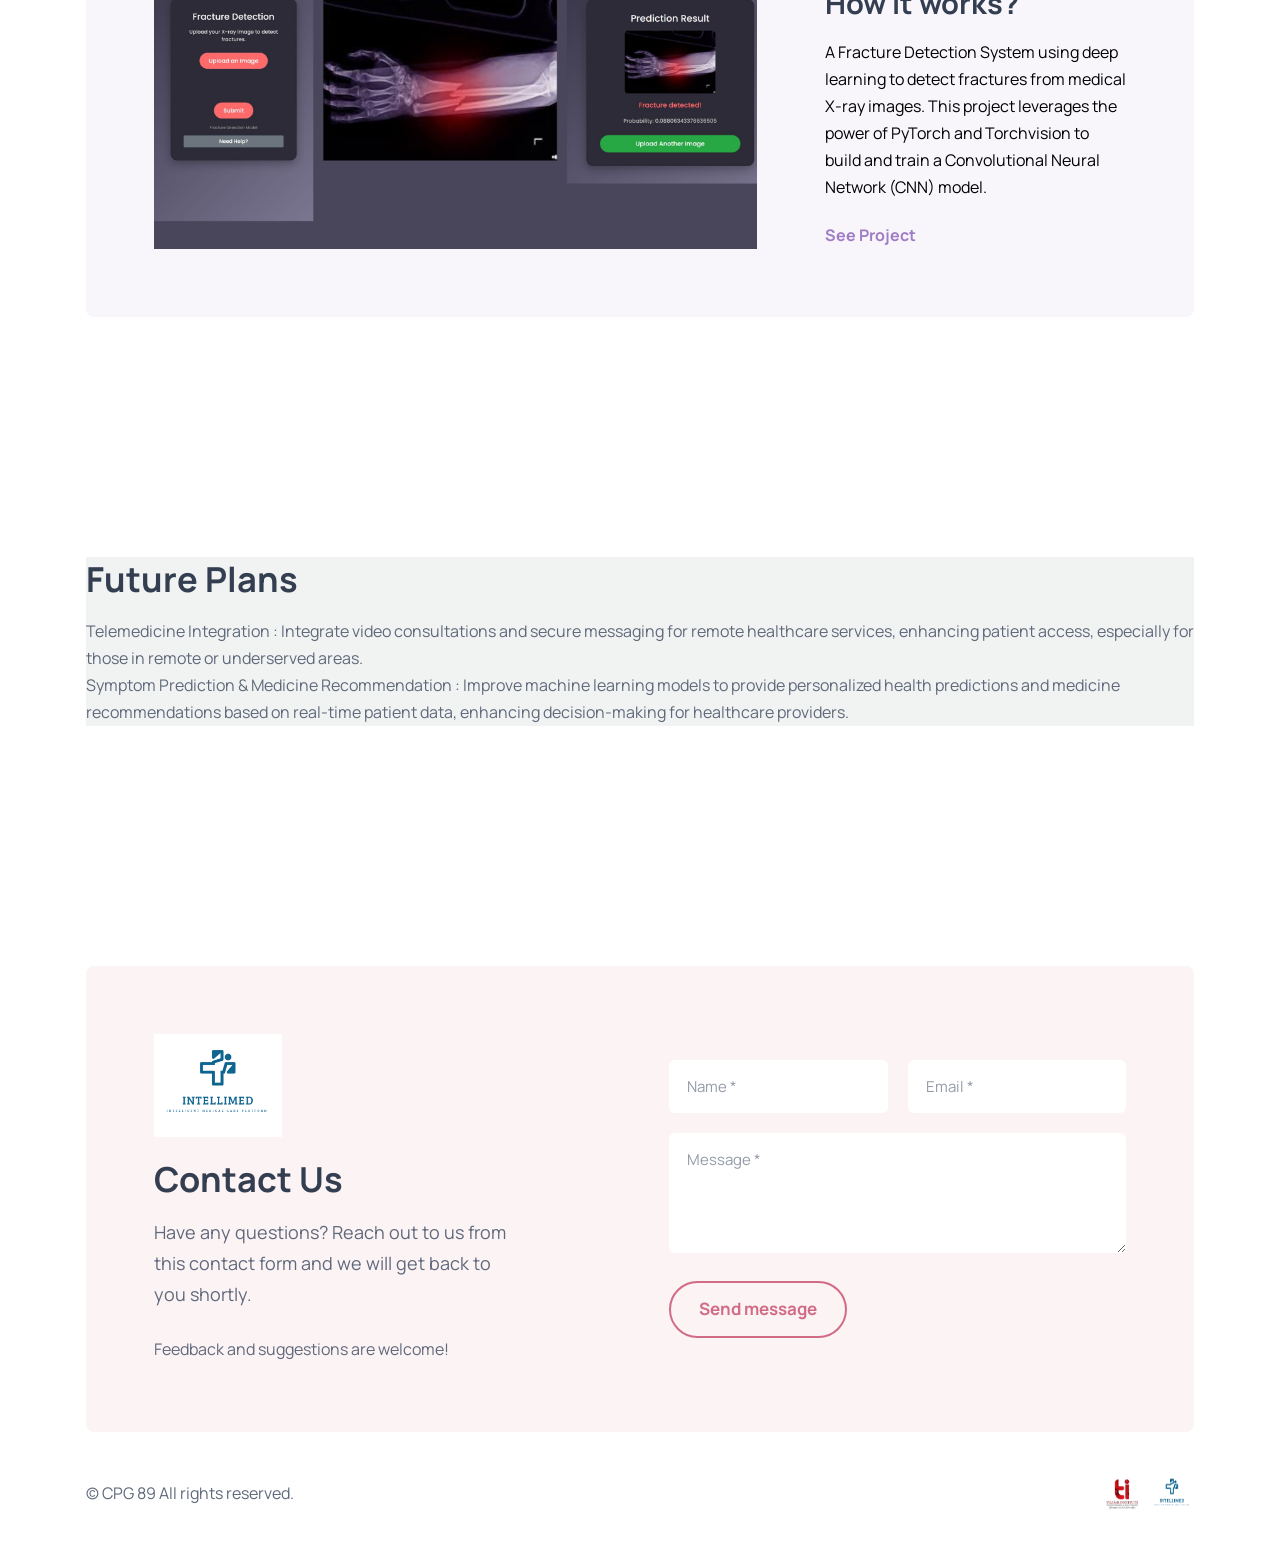
<file: projects/project.html>
<!DOCTYPE html>
<html lang="en">

<head>
    <meta charset="UTF-8">
    <meta name="viewport" content="width=device-width, initial-scale=1.0">


    <title>IntelliMed</title>
    <meta name="title" content="IntelliMed">
    <meta name="description" content="TIET Health Centre">

   

    <!-- 
    - google font link
  -->
    <link rel="preconnect" href="https://fonts.googleapis.com">
    <link rel="preconnect" href="https://fonts.gstatic.com" crossorigin>
    <link href="https://fonts.googleapis.com/css2?family=Manrope:wght@500;700&display=swap" rel="stylesheet">

    <!-- 
    - custom css link
  -->
    <link rel="stylesheet" href="project.css">

   
</head>

<body>

    <!-- 
    - #HEADER
  -->

    <header class="header" data-header>
        <div class="container">

            <a href="#" class="logo">
                <ul class="intellimed">
                    <li><img src="../images/IntelliMed_logo.png" width="64" height="32" alt="home"></li>
                    <li><b>
                            <p>IntelliMed</p>
                        </b></li>
                </ul>
            </a>



            <nav class="navbar" data-navbar>


                <ul class="navbar-list">

                    <li>
                        <a class="nav-link" href="#home"> Home </a>
                    </li>

                    <li>
                        <a class="nav-link" href="#about"> About </a>
                    </li>

                    <li>
                        <a href="./projects/project.html"> Our Projects </a>
                    </li>

                    <li>
                        <a class="nav-link" href="#contact"> Contact </a>
                    </li>

                    <li>
                        <div class="drop_container">
                            <button class="drop_btn">Login</button>
                            <div class="menuList">
                                <a class="links" href="./login/login.html">Login - Patient</a>
                                <a class="links" href="https://hospital-management-b5cbd.web.app/">Login - Staff</a>
                            </div>
                        </div>
                    </li>


                </ul>

                <div class="wrapper">
                    <a href="mailto:health.centre@thapar.edu" class="contact-link">health.centre@thapar.edu</a>

                    <a href="tel:001234567890" class="contact-link">00 (123) 456 78 90</a>
                </div>

                <ul class="social-list">

                    <li>
                        <a href="https://www.thapar.edu/" target="_blank" class="social-link">
                            <img src="../images/logo_ti.png" alt="tiet icon" style="width: 32px; height: 32px;" />
                        </a>
                    </li>
</ul>    

            </nav>

            <button class="nav-open-btn" aria-label="open menu" data-nav-toggler>
                <ion-icon name="menu-outline" aria-hidden="true"></ion-icon>
            </button>

            <div class="overlay" data-nav-toggler data-overlay></div>

        </div>
    </header>





    <main>
        <article>

            <!-- 
        - #HERO
      -->

            <section id="home" class="section hero" aria-label="home">
                <div class="heading"><h1 class="h1 hero-title" data-reveal="top" data-reveal-delay="0.5s">
                    AI/ML in Medicine 
                </h1></div>
                


                <div class="container">

                    <figure class="hero-banner">
                        <img src="../images/AI-ML.jpg" width="560" height="540" alt="AI@IntelliMed">
                    </figure>

                    <div class="hero-content">

                        

                        <p class="section-text" data-reveal="top" data-reveal-delay="0.75s">

                           IntelliMed introduces cutting-edge machine learning (ML) features designed to 
assist in healthcare management. 


                        </p>

                        <div class="btn-wrapper" data-reveal="top" data-reveal-delay="1s">
                            <a href="#" class="btn btn-primary">See our future plans</a>

                            <a href="#" class="btn btn-secondary">Contact Us</a>
                        </div>

                    </div>

                </div>
            </section>





           





            <!-- 
        - #PROJECT
      -->

            <section id="project" class="section project" aria-labelledby="project-label">
                <div class="container">
                    <div class="disclaimer">
                        <h1>Disclaimer:</h1>
                    <p><b> It is important to note that these tools 
                        are intended solely for informational purposes and are not meant to diagnose or prescribe treatment. 
                        The final diagnosis and treatment plan should always be made by a qualified healthcare 
                        professional. </b></p>
                        <br>
                    </div>

                    <div class="title-wrapper" data-reveal="top">
                        

                        <div>
                            <h2 class="h2 section-title" id="project-label">Latest Projects</h2>

                            <p class="section-text">
                                Check out some of our latest ML based healthcare projects.
                            </p>
                        </div>

                        <a href="#" class="btn btn-secondary">See All Projects</a>

                    </div>

                    <ul class="grid-list">

                        <li>
                            <div class="project-card project-card-1" style="background-color: #f8f5fb">

                                <div class="card-content" data-reveal="left">

                                    <p class="card-tag" style="color: #a07cc5">PyTorch, Torchvision, CNN</p>

                                    <h3 class="h3 card-title">Fracture Detection</h3>

                                    <p class="card-text">
                                        A Fracture Detection System using deep learning to detect fractures from medical
                                        X-ray images.
                                    </p>

                                    <a href="http://127.0.0.1:5002/" target="_blank" class="btn-text"
                                        style="color: #a07cc5">
                                        <span class="span">See Project</span>

                                        <ion-icon name="arrow-forward-outline" aria-hidden="true"></ion-icon>
                                    </a>

                                </div>

                                <figure class="card-banner" data-reveal="right">
                                    <img src="../images/fracture_detection.png" width="650" height="370" loading="lazy"
                                        alt="Web Design" class="w-100">
                                </figure>
                            </div>
                        </li>
                        <li>
                            <div class="project-card project-card-2" style="background-color: #f8f5fb">

                                <div class="card-content" data-reveal="left">

                                    <p class="card-tag" style="color: #a07cc5">PyTorch, Torchvision, CNN</p>

                                    <h3 class="h3 card-title">How it works?</h3>

                                    <p class="card-text">
                                        A Fracture Detection System using deep learning to detect fractures from medical X-ray images. This project leverages the power of PyTorch and Torchvision to build and train a Convolutional Neural Network (CNN) model.


                                    </p>

                                    <a href="http://127.0.0.1:5002/" target="_blank" class="btn-text"
                                        style="color: #a07cc5">
                                        <span class="span">See Project</span>

                                        <ion-icon name="arrow-forward-outline" aria-hidden="true"></ion-icon>
                                    </a>

                                </div>

                                <figure class="card-banner" data-reveal="right">
                                    <img src="../images/fracture_detected.jpg" width="650" height="370" loading="lazy"
                                        alt="Web Design" class="w-100">
                                </figure>
                            </div>
                        </li>

                        
                    </ul>

                </div>
            </section>
            <section id="timing" class="section timing" aria-label="timing">
                <div class="container">

                    <div class="wrapper">

                        <div data-reveal="left">
                            <h2 class="h2 section-title">Future Plans</h2>
                            <p>
                              
                            <ol>
                               
                                <li> Telemedicine Integration : 
                                    Integrate video consultations and secure messaging for remote healthcare services, enhancing patient 
                                    access, especially for those in remote or underserved areas. </li>
                                <li>Symptom Prediction & Medicine Recommendation : Improve machine learning models to provide personalized health predictions and medicine 
                                    recommendations based on real-time patient data, enhancing decision-making for healthcare providers.  </li>
                            </ol>



                            </p>
                        </div>


                    </div>


                </div>
            </section>

            





            <!-- 
        - #CONTACT
      -->

            <section id="contact" class="section contact" aria-label="contact">
                <div class="container">

                    <div class="contact-card">

                        <div class="contact-content" data-reveal="left">

                            <div class="card-icon">
                                <img src="../images/IntelliMed_logo.png" width="128" height="64" loading="lazy"
                                    alt="envelop icon">
                            </div>

                            <h2 class="h2 section-title">Contact Us</h2>


                            <p class="section-text">
                                Have any questions? Reach
                                out to us from
                                this contact form and we will get back to you shortly.

                            </p>
                            <br>
                            <p> Feedback and suggestions are welcome!</p>
                            

                        </div>

                        <form action="" class="contact-form" data-reveal="right">

                            <div class="input-wrapper">
                                <input type="text" name="name" placeholder="Name *" required class="input-field">

                                <input type="email" name="email_address" placeholder="Email *" required
                                    class="input-field">
                            </div>

                            <textarea name="message" placeholder="Message *" required class="input-field"></textarea>

                            <button type="submit" class="btn btn-secondary">Send message</button>

                        </form>

                    </div>

                </div>
            </section>

        </article>
    </main>





    <!-- 
    - #FOOTER
  -->

    <footer class="footer">
        
        <div class="container">

            <p class="copyright">
                © CPG 89 All rights reserved.
            </p>

            <ul class="social-list">

                <li>
                    <a href="https://www.thapar.edu/" target="_blank" class="social-link">
                        <img src="../images/logo_ti.png" alt="tiet icon" style="width: 32px; height: 32px;" />
                    </a>
                </li>

                <li>
                    <a href="#" target="_blank" class="social-link">
                        <img src="../images/IntelliMed_logo.png" alt="intellimed icon"
                            style="width: 44px; height: 44px;" />
                    </a>
                </li>

            </ul>

        </div>
    </footer>



    <script src="project.js"></script>



</body>

</html>
</file>
<file: style.css>
:root {

  /**
   * colors
   */

  --white: hsla(0, 0%, 100%, 1);
  --white_a8: hsla(0, 0%, 100%, 0.08);
  --white_a12: hsla(0, 0%, 100%, 0.12);
  --cultured: hsla(220, 20%, 97%, 1);
  --snow: hsla(345, 57%, 97%, 1);
  --manatee: hsla(219, 10%, 62%, 1);
  --black-coral: hsla(220, 12%, 43%, 1);
  --cadet-blue-crayola_a20: hsla(222, 23%, 71%, 0.2);
  --cinnamon-satin: hsla(344, 53%, 62%, 1);
  --raisin-black: hsla(216, 14%, 14%, 1);
  --raisin-black_a6: hsla(216, 14%, 14%, 0.06);
  --gunmetal: hsla(214, 15%, 21%, 1);
  --charcoal: hsla(219, 22%, 26%, 1);
  --tred: #800000;

  /**
   * typography
   */

  --ff-manrope: 'Manrope', sans-serif;

  --fs-1: calc(2.7rem + 1.38vw);
  --fs-2: calc(2.6rem + .66vw);
  --fs-3: calc(2.6rem + .24vw);
  --fs-4: 1.9rem;
  --fs-5: 1.8rem;
  --fs-6: 1.7rem;
  --fs-7: 1.5rem;
  --fs-8: 1.4rem;
  
  --fw-700: 700;

  /**
   * spacing
   */

  --section-padding: 90px;

  /**
   * box shadow
   */

  --shadow-1: 0 0 20px hsla(216, 14%, 14%, 0.05);
  --shadow-2: 0 4px 28px hsla(216, 14%, 14%, 0.07);

  /**
   * border radius
   */

  --radius-circle: 50%;
  --radius-pill: 100px;
  --radius-8: 8px;
  --radius-6: 6px;

  /**
   * transition
   */

  --transition-1: 0.25s ease;
  --transition-2: 0.5s ease;
  --transition-3: 0.3s ease-in-out;

}





/*-----------------------------------*\
  #RESET
\*-----------------------------------*/

*,
*::before,
*::after {
  margin: 0;
  padding: 0;
  box-sizing: border-box;
}

li { list-style: none; }

a,
img,
span,
button,
ion-icon { display: block; }

a {
  color: inherit;
  text-decoration: none;
}

img { height: auto; }

input,
button,
textarea {
  background: none;
  border: none;
  font: inherit;
}

input,
textarea { width: 100%; }

button { cursor: pointer; }

ion-icon { pointer-events: none; }

html {
  font-family: var(--ff-manrope);
  font-size: 10px;
  scroll-behavior: smooth;
}

body {
  background-color: var(--white);
  color: var(--black-coral);
  font-size: 1.6rem;
  line-height: 1.7;
}

body.nav-active { overflow: hidden; }

::-webkit-scrollbar { width: 10px; }

::-webkit-scrollbar-track { background-color: hsl(0, 0%, 98%); }

::-webkit-scrollbar-thumb { background-color: hsl(0, 0%, 80%); }

::-webkit-scrollbar-thumb:hover { background-color: hsl(0, 0%, 70%); }





/*-----------------------------------*\
  #REUSED STYLE
\*-----------------------------------*/

.container { padding-inline: 16px; }

.social-list {
  display: flex;
  align-items: center;
  gap: 12px;
}

.social-link {
  font-size: 2rem;
  transition: var(--transition-1);
}

.social-link:is(:hover, :focus-visible) { transform: translateY(-3px); }

.section { padding-block: var(--section-padding); }

.w-100 { width: 100%; }

.h1,
.h2,
.h3,
.h4 {
  color: var(--charcoal);
  line-height: 1.3;
}

.h1 { font-size: var(--fs-1); }

.h2 { font-size: var(--fs-2); }

.h3 { font-size: var(--fs-3); }

.h4 { font-size: var(--fs-4); }

.btn {
  color: var(--cinnamon-satin);
  font-size: var(--fs-6);
  font-weight: var(--fw-700);
  border: 2px solid var(--cinnamon-satin);
  max-width: max-content;
  padding: 12px 28px;
  border-radius: var(--radius-pill);
  transition: var(--transition-1);
  will-change: transform;
}

.btn:is(:hover, :focus-visible) { transform: translateY(-4px); }

.btn-primary,
.btn-secondary:is(:hover, :focus-visible) {
  background-color: var(--cinnamon-satin);
  color: var(--white);
}

.section-text { font-size: var(--fs-5); }

.section-title { margin-block-end: 16px; }

.grid-list {
  display: grid;
  gap: 30px;
}

[data-reveal] {
  opacity: 0;
  transition: 0.75s ease;
}

[data-reveal="top"] { transform: translateY(-30px); }

[data-reveal="bottom"] { transform: translateY(30px); }

[data-reveal="left"] { transform: translateX(-30px); }

[data-reveal="right"] { transform: translateX(30px); }

[data-reveal].revealed {
  transform: translate(0);
  opacity: 1;
}





/*-----------------------------------*\
  #HEADER
\*-----------------------------------*/

.header {
  position: absolute;
  top: 0;
  left: 0;
  background-color: var(--tred);
  width: 100%;
  padding-block: 20px;
  box-shadow: var(--shadow-1);
  z-index: 4;
}

.header.active {
  position: fixed;
  animation: slideIn 0.5s ease forwards;
}

@keyframes slideIn {
  0% { transform: translateY(-100%); }
  100% { transform: translateY(0); }
}

.header .container {
  display: flex;
  justify-content: space-between;
  align-items: center;
}
/*.header .container .intellimed{
  padding: 20px;
  color: white;
  font-size: larger;
  left: 10px;

}
*/
/* General reset for <ul> and <li> elements */
ol {
  list-style: disc;
  padding: 0;
  margin: 0;
  
}
ul {
  list-style: none;
  padding: 0;
  margin: 0;
  

}
/* Adjust drop_container to align with other navbar items */
.drop_container {
  display: inline-block;
  position: relative;
}

/* Make the drop_btn look like other nav-links */
.drop_btn {
  background-color: transparent; /* Match navbar background */
  color: white; /* Match other navbar items */
  font-size: 16px;
  border: none;
  padding: 0; /* Remove extra padding to match */
  cursor: pointer;
  text-decoration: none; /* Make it look like a link */
  margin: 0; /* Align inline */
}

/* Dropdown menu styling remains the same */
.menuList {
  display: none;
  position: absolute;
  background-color: #800000;
  color: white;
  min-width: 160px;
  z-index: 1;
}

.links {
  text-align: center;
  color: rgb(255, 255, 255);
  padding: 12px 16px;
  text-decoration: none;
  display: block;
  border: 1px solid #031926;
}

.links:hover {
  background-color: white;
  color: #031926;
}

/* Adjust alignment of navbar items */
.navbar-list li {
  display: inline-block;
  margin: 0 15px; /* Add spacing between items */
}

.nav-link, .drop_btn {
  font-weight: bold; /* Optional for consistency */
  color: white;
  text-decoration: none;
}

.nav-link:hover, .drop_btn:hover {
  text-decoration: underline; /* Add hover effect for consistency */
}




/* Flexbox for horizontal alignment */
.intellimed {
  display: flex;
  align-items: center; /* Align items vertically in the center */
  gap: 10px; /* Space between the image and text */
  font-size:large; /* Adjust text size as needed */
  font-weight: bold;
}

.intellimed li {
  display: inline-block;
  color: aliceblue;
}

.intellimed img {
  max-height: 32px;
  display: block;
}


.nav-open-btn {
  font-size: 3.5rem;
  color: var(--white);
}

.navbar {
  position: fixed;
  top: 0;
  left: -300px;
  background-color: var(--raisin-black);
  color: var(--white);
  max-width: 300px;
  width: 100%;
  height: 100vh;
  padding: 30px;
  padding-block-end: 40px;
  display: flex;
  flex-direction: column;
  gap: 30px;
  z-index: 2;
  visibility: hidden;
  transition: var(--transition-3);
}

.navbar.active {
  visibility: visible;
  transform: translateX(300px);
}

.navbar-top {
  display: flex;
  justify-content: space-between;
  align-items: center;
}

.nav-close-btn {
  background-color: var(--white);
  color: var(--white);
  font-size: 2rem;
  padding: 6px;
  border-radius: var(--radius-circle);
  transition: var(--transition-1);
}

.nav-close-btn ion-icon { --ionicon-stroke-width: 50px; }

.nav-close-btn:is(:hover, :focus-visible) { background-color: var(--white_a12); }

.navbar-list { margin-block-end: auto; 
color: aliceblue;}

.navbar-link {
  font-weight: var(--fw-700);
  padding-block: 6px;
}

.contact-link { transition: var(--transition-1); }

.contact-link:is(:hover, :focus-visible) { color: var(--cinnamon-satin); }

.overlay {
  position: fixed;
  top: 0;
  left: 0;
  width: 100%;
  height: 100vh;
  background-color: var(--raisin-black);
  pointer-events: none;
  opacity: 0;
  transition: var(--transition-1);
}

.overlay.active {
  pointer-events: all;
  opacity: 0.8;
}





/*-----------------------------------*\
  #HERO
\*-----------------------------------*/

.hero {
  /*padding-block-start: calc(var(--section-padding) + 50px);*/
  background-color: var(--cultured);
}

.hero .container {
  display: grid;
  gap: 50px;
}

.hero-banner {
  position: relative;
  max-width: max-content;
  margin-inline: auto;
}

.hero-banner .w-100 {
  mask-image: url("../images/Blob.svg");
  -webkit-mask-image: url("../images/Blog.svg");
  mask-repeat: no-repeat;
  -webkit-mask-repeat: no-repeat;
  mask-position: center;
  -webkit-mask-position: center;
  mask-size: auto;
  -webkit-mask-size: auto;
}

.hero .shape {
  position: absolute;
  bottom: 10%;
  right: 2%;
  filter: drop-shadow(var(--shadow-2));
}

.hero-content { text-align: center; }

.hero .section-text { margin-block: 24px 36px; }

.btn-wrapper {
  display: flex;
  flex-wrap: wrap;
  justify-content: center;
  align-items: center;
  gap: 12px;
}






/*-----------------------------------*\
  #ABOUT
\*-----------------------------------*/


.about .wrapper {
  padding: 25px;
  display: grid;
  gap: 25px;
  margin-block-end: 100px;
  background-color: var(--raisin-black_a6);
}

.progress-list .label-wrapper {
  color: black;
  display: flex;
  justify-content: space-between;
  align-items: center;
  margin-block-end: 4px;
}

.progress-item:not(:last-child) { margin-block-end: 16px; }

.progress {
  background-color: var(--raisin-black_a6);
  height: 6px;
  width: 100%;
  border-radius: var(--radius-pill);
  overflow: hidden;
}

.progress-fill { height: inherit; }

.about-card { text-align: center; }

.about-card .card-icon {
  max-width: max-content;
  margin-inline: auto;
}

.about-card .card-title { margin-block: 16px 10px; }




.timing .wrapper {
  padding: 25px;
  display: grid;
  margin-block-end: 100px;
  background-color: var(--raisin-black_a6);
  align-items: center;
  justify-content: center;
}


/*-----------------------------------*\
  #PROJECTS
\*-----------------------------------*/

.project { border-block: 1px solid var(--cadet-blue-crayola_a20); }

.project .title-wrapper { margin-block-end: 40px; }

.project .btn { margin-block-start: 24px; }

.project .grid-list { gap: 40px; }

.project-card {
  --padding: 24px;

  display: flex;
  flex-direction: column;
  gap: var(--padding);
  border-radius: var(--radius-8);
  overflow: hidden;
}

.project-card-1,
.project-card-2,
:is(.project-card-3, .project-card-4) .card-content { padding: var(--padding); }

.project-card-1 { padding-block-end: 0; }

.project :is(.project-card-3, .project-card-4) { gap: 0; }

.project-card .card-tag {
  font-size: var(--fs-8);
  font-weight: var(--fw-700);
  text-transform: uppercase;
}

.project-card .card-title { margin-block: 16px; }

.project-card .card-text { margin-block-end: 20px; }

.project-card .btn-text {
  display: flex;
  align-items: center;
  gap: 5px;
  font-weight: var(--fw-700);
  transition: var(--transition-1);
}

.project-card .btn-text:is(:hover, :focus-visible) { gap: 10px; }





/*-----------------------------------*\
  #CONTACT
\*-----------------------------------*/

.contact { padding-block-end: 0; }

.contact-card {
  background-color: var(--snow);
  padding: 32px;
  border-radius: var(--radius-8);
  display: grid;
  gap: 40px;
}

.contact .section-title { margin-block-start: 20px; }

.input-field {
  background-color: var(--white);
  color: var(--black-coral);
  font-size: var(--fs-7);
  padding: 14px 18px;
  border-radius: var(--radius-6);
  outline: none;
  margin-block-end: 20px;
}

.input-field::placeholder { color: var(--manatee); }

textarea.input-field {
  min-height: 120px;
  height: 120px;
  max-height: 240px;
  resize: vertical;
}





/*-----------------------------------*\
  #FOOTER
\*-----------------------------------*/

.footer { padding: 40px; display: flexbox; align-items: center;  justify-content: center;}

.copyright { margin-block-end: 12px; }

.footer .social-link { color: var(--charcoal); }





/*-----------------------------------*\
  #MEDIA QUERIES
\*-----------------------------------*/

/**
 * responsive for large than 575px screen
 */

@media (min-width: 575px) {

  /**
   * REUSED STYLE
   */

  .container {
    max-width: 540px;
    width: 100%;
    margin-inline: auto;
  }



  /**
   * PROJECT
   */

  .project-card { --padding: 68px; }



  /**
   * CONTACT
   */

  .contact-card { padding: 68px; }

}





/**
 * responsive for large than 768px screen
 */

@media (min-width: 768px) {

  /**
   * REUSED STYLE
   */

  .container { max-width: 720px; }

  .section-text { --fs-5: 2rem; }



  /**
   * ABOUT
   */

  .about .grid-list { grid-template-columns: 1fr 1fr ;}  


  /**
   * PROJECT
   */

  .project .title-wrapper {
    display: flex;
    justify-content: space-between;
    align-items: center;
    gap: 30px;
  }

  .project .btn { min-width: max-content; }



  /**
   * CONTACT
   */

  .contact .section-text { --fs-5: 1.8rem; }

  .input-wrapper {
    display: flex;
    align-items: center;
    gap: 20px;
  }



  /**
   * FOOTER
   */

  .footer .container {
    display: flex;
    justify-content: space-between;
    align-items: center;
  }

  .copyright { margin-block-end: 0; }

}





/**
 * responsive for large than 992px screen
 */

@media (min-width: 992px) {

  /**
   * CUSTOM PROPERTY
   */

  :root {

    /**
     * spacing
     */

    --section-padding: 120px;

  }



  /**
   * REUSED STYLE
   */

  .container { max-width: 960px; }



  /**
   * HEADER
   */

  .nav-open-btn,
  .navbar-top,
  .navbar .wrapper,
  .overlay { display: none; }

  .navbar,
  .navbar.active {
    all: unset;
    display: flex;
    flex-grow: 1;
  }

  .navbar-list {
    display: flex;
    gap: 36px;
    margin-inline: auto;
  }

  .navbar-link {
    color: var(--charcoal);
    transition: var(--transition-1);
  }

  .navbar-link:is(:hover, :focus-visible) { color: var(--cinnamon-satin); }

  .navbar .social-link {
    color: var(--charcoal);
    font-size: 1.8rem;
  }

  

  .header {
  
    top: 45px;
    max-width: 760px;
    left: 50%;
    transform: translateX(-50%);
    padding-inline: 16px;
    border-radius: var(--radius-8);
  }

  .header.active {
    top: 0;
    left: 0;
    max-width: unset;
    border-radius: 0;
  }



  /**
   * HERO
   */

  /*.hero { padding-block-start: calc(var(--section-padding) + 80px); }*/

  .hero .container {
    grid-template-columns: 0.8fr 1fr;
    align-items: center;
    gap: 100px;
  }
 

  .hero-content { text-align: left; }

  .hero .btn-wrapper { justify-content: flex-start; }



  /**
   * ABOUT
   */

  .about .wrapper {
    grid-template-columns: 1fr 1fr;
    align-items: center;
  }

  .about .grid-list { grid-template-columns: repeat(4, 1fr); }


  /**
   * PROJECT
   */

  .project .grid-list {
    grid-template-columns: 1fr 1fr;
    row-gap: 50px;
  }

  .project .grid-list > li:nth-child(-n+2) { grid-column: 1 / 3; }

  .project-card-1,
  .project-card-2 {
      color: black;
    flex-direction: row;
    align-items: flex-end;
  }

  :is(.project-card-1, .project-card-2) .card-content { width: 33.33%; }

  :is(.project-card-1, .project-card-2) .card-banner { width: 66.66%; }

  .project-card-1 .card-content { padding-block-end: var(--padding); }

  .project-card-2 .card-content { order: 1; }



  /**
   * CONTACT
   */

  .contact-card {
    grid-template-columns: 0.8fr 1fr;
    align-items: center;
    gap: 90px;
  }

}





/**
 * responsive for large than 1200px screen
 */

@media (min-width: 1200px) {

  /**
   * REUSED STYLE
   */

  .container,
  .header { max-width: 1140px; }



  /**
   * ABOUT
   */

  .about .grid-list { gap: 50px; }



  /**
   * CONTACT
   */

  .contact-card { gap: 150px; }

}





/**
 * responsive for large than 1400px screen
 */

@media (min-width: 1400px) {

  /**
   * REUSED STYLE
   */

  .container,
  .header { max-width: 1320px; }



  /**
   * HERO
   */

  .hero .container { grid-template-columns: 1fr 0.8fr; }

  .hero .section-text { --fs-5: 2.4rem; }



  /**
   * ABOUT
   */

  .about .wrapper { gap: 100px; }

  .about .grid-list { gap: 60px; }

}
</file>
<file: about/about.css>
body {
    background-image: url(../images/view_eve.jpg);
    font-family: 'Poppins', sans-serif;
    width: 100%;
    margin: 0;

}
h2{
    text-align: center;
}
nav {
    display: flex;
    justify-content: space-aaround;
    align-items: center;
    height: 90px;
    background-color: #800000;
}

nav .left {
    justify-content: left;
    margin-left: 20px;
    float: left;
}


nav .right {
    justify-content: right;
    margin-left: 35%;
    margin-right: 20px;
}

nav ul {
    display: flex;
    justify-content: center;
}

nav ul li {
    list-style: none;
    margin: 0 23px;
}

nav ul li h1 {
    margin-left: 1px;
    margin-top: 30px;
    align-items: center;
    color: white;

}


nav ul li a {
    text-decoration: none;
    color: white;
}

nav ul li a:hover {
    color: #580816;
    text-decoration: underline;

}

nav ul li img {
    margin-bottom: 0;

}

.about-section {
    text-align: justify;
    max-width: 800px;
    margin: 40px auto;
    padding: 20px;
    background-color: #fff;
    color: #333;
    border-radius: 8px;
    box-shadow: 0 0 10px rgba(0, 0, 0, 0.1);
}

.about-section h2, .about-section h3 {
    color: #800000;
    margin-top: 20px;
}

.about-section p {
    line-height: 1.6;
}

.about-section ul {
    list-style-type: disc;
    margin: 20px 0;
    padding-left: 20px;
}

.about-section ul li {
    margin-bottom: 10px;
}



.footer {
    position: fixed;
    left: 0;
    bottom: 0;
    width: 100%;
    background-color: #800000;
    color: white;
    text-align: center;
}



@media screen and (max-width: 1400px) {

    .box {
        flex-direction: column;

    }

    .second .vertical {
        height: unset;
    }

    .vertical-title,
    .vertical-desc {
        left: 45px;

    }

    .second .box {
        width: 50vw;
    }

    nav {
        flex-direction: column;
    }



}
</file>
<file: dashboard_doc/disp_pres.css>
body {
    font-family: Arial, sans-serif;
    display: flex;
    justify-content: center;
    align-items: center;
    height: 100vh;
    background-image: url(../images/view_M.jpg);
    background-size: cover;
    background-position: center;
    margin: 0;
    overflow: hidden;
}

.prescription-container {
    background-color: white;
    padding: 25px;
    border-radius: 10px;
    box-shadow: 0 4px 8px rgba(0, 0, 0, 0.2);
    width: 400px; /* Adjust the width as needed */
    text-align: center;
}

h1 {
    font-size: 24px;
    margin-bottom: 20px;
    color: #333;
}

.prescriptionForm {
    display: flex;
    flex-direction: column;
    align-items: center;
}

.form-group {
    margin-bottom: 15px;
    width: 100%;
}

label {
    display: block;
    font-size: 16px;
    margin-bottom: 5px;
    text-align: left;
}

input[type="text"], input[type="date"], textarea {
    width: 100%;
    padding: 10px;
    margin: 5px 0;
    border: 1px solid #ccc;
    border-radius: 4px;
    box-sizing: border-box;
}

textarea {
    resize: vertical;
}

button {
    width: 100%;
    padding: 10px;
    margin-top: 20px;
    background-color: #800000;
    color: white;
    border: none;
    border-radius: 4px;
    cursor: pointer;
    font-size: 16px;
}

button:hover {
    background-color: #700000;
}
</file>
<file: dashboard_patient/appointment.css>
body {

    background-image: url(../images/view_eve.jpg);
    font-family: 'Poppins', sans-serif;
    width: 100%;
    margin: 0;
    overflow: hidden;

}

nav {
    display: flex;
    justify-content: space-aaround;
    align-items: center;
    height: 90px;
    background-color: #800000;
}

nav .left {
    justify-content: left;
    margin-left: 20px;
    float: left;
}


nav .right {
    justify-content: right;
    margin-left: 35%;
    margin-right: 20px;
}

nav ul {
    display: flex;
    justify-content: center;
}

nav ul li {
    list-style: none;
    margin: 0 23px;
}

nav ul li h1 {
    margin-left: 1px;
    margin-top: 30px;
    align-items: center;
    color: white;

}


nav ul li a {
    text-decoration: none;
    color: white;
}

nav ul li a:hover {
    color: #580816;
    text-decoration: underline;

}

nav ul li img {
    margin-bottom: 0;

}


h2{
    text-align: center;
}
.appointment-section {
    max-width: 800px;
    margin: 40px auto;
    padding: 20px;
    background-color: #fff;
    color: #333;
    border-radius: 8px;
    box-shadow: 0 0 10px rgba(0, 0, 0, 0.1);
}

.appointment-section h2 {
    color: #800000;
    margin-bottom: 20px;
}

.form-group {
    margin-bottom: 15px;
}

.form-group label {
    display: block;
    font-weight: bold;
    margin-bottom: 5px;
}

.form-group input,
.form-group select,
.form-group textarea {
    width: 100%;
    padding: 10px;
    border: 1px solid #ccc;
    border-radius: 4px;
    font-size: 16px;
}

button[type="submit"] {
    background-color: #800000;
    color: #fff;
    padding: 10px 20px;
    border: none;
    border-radius: 4px;
    font-size: 16px;
    cursor: pointer;
}

button[type="submit"]:hover {
    background-color: #990000;
}


.footer {
    position: fixed;
    left: 0;
    bottom: 0;
    width: 100%;
    background-color: #800000;
    color: white;
    text-align: center;
}



@media screen and (max-width: 1400px) {

    .box {
        flex-direction: column;

    }

    .second .vertical {
        height: unset;
    }

    .vertical-title,
    .vertical-desc {
        left: 45px;

    }

    .second .box {
        width: 50vw;
    }

    nav {
        flex-direction: column;
    }





}
</file>
<file: dashboard_patient/appointment_success.css>
body, h1, h2, h3, p, ul, ol {
    margin: 0;
    padding: 0;
}

body {
    font-family: 'Poppins', sans-serif;
    background-color: #f4f4f4;
    color: #333;
    line-height: 1.6;
    margin: 0;
    padding: 0;
    overflow: hidden;
}


nav {
    display: flex;
    justify-content: space-aaround;
    align-items: center;
    height: 90px;
    background-color: #800000;
}

nav .left {
    justify-content: left;
    margin-left: 20px;
    float: left;
}


nav .right {
    justify-content: right;
    margin-left: 35%;
    margin-right: 20px;
}

nav ul {
    display: flex;
    justify-content: center;
}

nav ul li {
    list-style: none;
    margin: 0 23px;
}

nav ul li h1 {
    margin-left: 1px;
    margin-top: 30px;
    align-items: center;
    color: white;

}


nav ul li a {
    text-decoration: none;
    color: white;
}

nav ul li a:hover {
    color: #580816;
    text-decoration: underline;

}

nav ul li img {
    margin-bottom: 0;

}

.confirmation-container {
    background-color: #ffffff;
    padding: 30px;
    border-radius: 10px;
    box-shadow: 0 0 10px rgba(0, 0, 0, 0.1);
    max-width: 600px;
    width: 100%;
    margin: 40px auto;
    text-align: center;
}

.confirmation-container h1 {
    color: #800000; 
    margin-bottom: 20px;
    font-size: 2.5rem;
}

.confirmation-container p {
    font-size: 1.2rem;
    margin-bottom: 20px;
    color: #555;
}

.confirmation-container table {
    width: 100%;
    margin-bottom: 20px;
    border-collapse: collapse;
}

.confirmation-container table, th, td {
    border: 1px solid #ddd;
}

.confirmation-container th, td {
    padding: 10px;
    text-align: left;
}

.confirmation-container th {
    background-color: #f2f2f2;
    font-weight: bold;
}

.confirmation-container a.button {
    display: inline-block;
    background-color: #800000; 
    color: #ffffff;
    padding: 10px 20px;
    text-decoration: none;
    border-radius: 5px;
    font-size: 1.1rem;
}

.confirmation-container a.button:hover {
    background-color: #a00000;
}

footer {
    text-align: center;
    padding: 10px;
    background-color: #800000;
    color: #ffffff;
    position: absolute;
    bottom: 0;
    width: 100%;
}

footer p {
    margin: 0;
}


.footer {
    position: fixed;
    left: 0;
    bottom: 0;
    width: 100%;
    background-color: #800000;
    color: white;
    text-align: center;
}



@media screen and (max-width: 1400px) {

    .box {
        flex-direction: column;

    }

    .second .vertical {
        height: unset;
    }

    .vertical-title,
    .vertical-desc {
        left: 45px;

    }

    .second .box {
        width: 50vw;
    }

    nav {
        flex-direction: column;
    }





}
</file>
<file: dashboard_patient/dash.css>
body {
            background-image: url(../images/view_eve.jpg);
            font-family: 'Poppins', sans-serif;
            width: 100%;
            margin: 0;
            overflow: hidden;

        }

        nav {
            display: flex;
            justify-content: space-aaround;
            align-items: center;
            height: 90px;
            background-color: #800000;
        }

        nav .left {
            justify-content: left;
            margin-left: 20px;
            float: left;
        }


        nav .right {
            justify-content: right;
            margin-left: auto;
            margin-right: 20px;
        }

        nav ul {
            display: flex;
            justify-content: center;
        }

        nav ul li {
            list-style: none;
            margin: 0 23px;
        }

        nav ul li h1 {
            margin-left: 1px;
            margin-top: 30px;
            align-items: center;
            color: white;

        }

        nav ul li a {
            text-decoration: none;
            color: white;
        }

        nav ul li a:hover {
            color: #580816;
            text-decoration: underline;

        }

        nav ul li img {
            margin-bottom: 0;

        }

        .main-cards {
            color: white;
            display: grid;
            grid-template-columns: 1fr 1fr 1fr;
            gap: 80px;
            margin: 20px 0;
            margin-left: 2%;
            margin-right: 2%;
            margin-top: 50px;
        }

        .card {
            display: flex;
            flex-direction: column;
            justify-content: center;
            align-items: center;
            padding: 20px;
            border-radius: 20px;
            background-color: #800000; 
            transition: box-shadow 0.3s ease, background-color 0.3s ease;
        }
        
        .card:hover {
            box-shadow: 0 8px 16px 0 rgba(0, 0, 0, 0.2);
            background-color: #740015; 
            text-decoration: none;
        }
        
        .card a {
            text-decoration: none;
            color: white;
        }
        
        .icon {
            color: white;
            font-size: 20px; 
            margin-bottom: 5px; 
            display: flex;
            justify-content: center;
            align-items: center;
            width: 100%; 
            height: 50px; 
        }
        
        .direct {
            color: white;
            font-weight: bold;
            text-align: center;
        }
        

        .footer {
            position: fixed;
            left: 0;
            bottom: 0;
            width: 100%;
            background-color: #800000;
            color: white;
            text-align: center;
        }



        @media screen and (max-width: 1400px) {

            .box {
                flex-direction: column;

            }

            .second .vertical {
                height: unset;
            }

            .vertical-title,
            .vertical-desc {
                left: 45px;

            }

            .second .box {
                width: 50vw;
            }

            nav {
                flex-direction: column;
            }





        }
</file>
<file: dashboard_patient/view_pres.css>
body {
    font-family: Arial, sans-serif;
    display: flex;
    justify-content: center;
    align-items: center;
    height: 100vh;
    background-image: url(../images/view_M.jpg);
    background-size: cover;
    background-position: center;
    margin: 0;
    overflow: hidden;
}

.prescription-view-container {
    background-color: white;
    padding: 25px;
    border-radius: 10px;
    box-shadow: 0 4px 8px rgba(0, 0, 0, 0.2);
    width: 400px; /* Adjust the width as needed */
    text-align: left;
}

h1 {
    font-size: 24px;
    margin-bottom: 20px;
    color: #333;
    text-align: center;
}

.prescription-detail {
    margin-bottom: 15px;
}

.prescription-detail h2 {
    font-size: 18px;
    color: #800000;
    margin-bottom: 5px;
}

.prescription-detail p {
    font-size: 16px;
    color: #333;
    line-height: 1.5;
    margin: 0;
}

button {
    width: 100%;
    padding: 10px;
    margin-top: 20px;
    background-color: #800000;
    color: white;
    border: none;
    border-radius: 4px;
    cursor: pointer;
    font-size: 16px;
    text-align: center;
}

button:hover {
    background-color: #700000;
}
</file>
<file: login/login.css>
body {
    top: 10px;
    font-family: Arial, sans-serif;
    display: flex;
    justify-content: center;
    align-items: center;
    height: 100vh;
    background-image: url(../images/view_M.jpg);
    overflow: hidden;
}

.login-container {
    background-color: white;
    top: 100px;
    padding: 20px;
    border-radius: 5px;
    box-shadow: 0 4px 8px rgba(0, 0, 0, 0.1);
    text-align: center; 
}

.name{
    display: flex;
    justify-content: center;

}

img{
    max-width: 15%;
    max-height: 10%;
}

h1 {
    font-size: 24px;
    margin-bottom: 10px;
    color: #333;
}

h2 {
    margin-bottom: 20px;
    color: #333;
}

hn {
    width: 40%;
    margin-bottom: 20px;
    margin-top: 20px;
    font-size: 30px;
    margin-bottom: 10px;
    color: #333;
}


input[type="text"], input[type="password"] {
    width: 90%;
    padding: 10px;
    margin: 10px 10px;
    border: 1px solid #ccc;
    border-radius: 4px;
}

button {
    width: 100%;
    padding: 10px;
    margin: 10px 10px;
    background-color: #800000;
    color: white;
    border: none;
    border-radius: 4px;
    cursor: pointer;
}

button:hover {
    background-color: #700000;
}
</file>
<file: profile/profile.css>
body {
    font-family: 'Poppins', sans-serif;
    margin: 0;
    background-color: #f4f4f4;
    color: #fff;
}
nav {
    display: flex;
    justify-content: space-aaround;
    align-items: center;
    height: 90px;
    background-color: #800000;
}

img {
    display: block;    
    width: fit-content;
    height: fit-content;
  }
nav .left {
    justify-content: left;
    margin-left: 20px;
    float: left;
}


nav .right {
    justify-content: right;
    margin-left: 35%;
    margin-right: 20px;
}

nav ul {
    display: flex;
    justify-content: center;
}

nav ul li {
    list-style: none;
    margin: 0 23px;
}

nav ul li h1 {
    margin-left: 1px;
    margin-top: 30px;
    align-items: center;
    color: white;

}


nav ul li a {
    text-decoration: none;
    color: white;
}

nav ul li a:hover {
    color: #580816;
    text-decoration: underline;

}

nav ul li img {
    margin-bottom: 0;

}

.profile-summary {
    background-color: #800000;
    padding: 20px;
    text-align: center;
    margin: 20px auto;
    max-width: 600px;
    border-radius: 8px;
}

.health-info-table {
    max-width: 800px;
    margin: 20px auto;
    padding: 0 20px;
    background-color: #800000;
    border-radius: 8px;
    padding: 20px;
    color: #fff;
}

table {
    width: 100%;
    border-collapse: collapse;
}

th, td {
    padding: 15px;
    text-align: left;
    border-bottom: 1px solid #fff;
}

th {
    background-color: #660000;
}

td {
    background-color: #800000;
}

tr:hover td {
    background-color: #990000;
    transition: background-color 0.3s;
}
.footer {
    background-color: #800000;
    left: 0;
    bottom: 0;
    color: white;
    text-align: center;
    position: fixed;
    width: 100%;
}
</file>
<file: projects/project.css>
:root {

    /**
     * colors
     */
  
    --white: hsla(0, 0%, 100%, 1);
    --white_a8: hsla(0, 0%, 100%, 0.08);
    --white_a12: hsla(0, 0%, 100%, 0.12);
    --cultured: hsla(220, 20%, 97%, 1);
    --snow: hsla(345, 57%, 97%, 1);
    --manatee: hsla(219, 10%, 62%, 1);
    --black-coral: hsla(220, 12%, 43%, 1);
    --cadet-blue-crayola_a20: hsla(222, 23%, 71%, 0.2);
    --cinnamon-satin: hsla(344, 53%, 62%, 1);
    --raisin-black: hsla(216, 14%, 14%, 1);
    --raisin-black_a6: hsla(216, 14%, 14%, 0.06);
    --gunmetal: hsla(214, 15%, 21%, 1);
    --charcoal: hsla(219, 22%, 26%, 1);
    --tred: #800000;
  
    /**
     * typography
     */
  
    --ff-manrope: 'Manrope', sans-serif;
  
    --fs-1: calc(2.7rem + 1.38vw);
    --fs-2: calc(2.6rem + .66vw);
    --fs-3: calc(2.6rem + .24vw);
    --fs-4: 1.9rem;
    --fs-5: 1.8rem;
    --fs-6: 1.7rem;
    --fs-7: 1.5rem;
    --fs-8: 1.4rem;
    
    --fw-700: 700;
  
    /**
     * spacing
     */
  
    --section-padding: 90px;
  
    /**
     * box shadow
     */
  
    --shadow-1: 0 0 20px hsla(216, 14%, 14%, 0.05);
    --shadow-2: 0 4px 28px hsla(216, 14%, 14%, 0.07);
  
    /**
     * border radius
     */
  
    --radius-circle: 50%;
    --radius-pill: 100px;
    --radius-8: 8px;
    --radius-6: 6px;
  
    /**
     * transition
     */
  
    --transition-1: 0.25s ease;
    --transition-2: 0.5s ease;
    --transition-3: 0.3s ease-in-out;
  
  }
  
  
  
  
  
  /*-----------------------------------*\
    #RESET
  \*-----------------------------------*/
  
  *,
  *::before,
  *::after {
    margin: 0;
    padding: 0;
    box-sizing: border-box;
  }
  
  li { list-style: none; }
  
  a,
  img,
  span,
  button,
  ion-icon { display: block; }
  
  a {
    color: inherit;
    text-decoration: none;
  }
  
  img { height: auto; }
  
  input,
  button,
  textarea {
    background: none;
    border: none;
    font: inherit;
  }
  
  input,
  textarea { width: 100%; }
  
  button { cursor: pointer; }
  
  ion-icon { pointer-events: none; }
  
  html {
    font-family: var(--ff-manrope);
    font-size: 10px;
    scroll-behavior: smooth;
  }
  
  body {
    background-color: var(--white);
    color: var(--black-coral);
    font-size: 1.6rem;
    line-height: 1.7;
  }
  
  body.nav-active { overflow: hidden; }
  
  ::-webkit-scrollbar { width: 10px; }
  
  ::-webkit-scrollbar-track { background-color: hsl(0, 0%, 98%); }
  
  ::-webkit-scrollbar-thumb { background-color: hsl(0, 0%, 80%); }
  
  ::-webkit-scrollbar-thumb:hover { background-color: hsl(0, 0%, 70%); }
  
  
  
  
  
  /*-----------------------------------*\
    #REUSED STYLE
  \*-----------------------------------*/
  
  .container { padding-inline: 16px; }
  
  .social-list {
    display: flex;
    align-items: center;
    gap: 12px;
  }
  
  .social-link {
    font-size: 2rem;
    transition: var(--transition-1);
  }
  
  .social-link:is(:hover, :focus-visible) { transform: translateY(-3px); }
  
  .section { padding-block: var(--section-padding); }
  
  .w-100 { width: 100%; }
  
  .h1,
  .h2,
  .h3,
  .h4 {
    color: var(--charcoal);
    line-height: 1.3;
  }
  
  .h1 { font-size: var(--fs-1); }
  
  .h2 { font-size: var(--fs-2); }
  
  .h3 { font-size: var(--fs-3); }
  
  .h4 { font-size: var(--fs-4); }
  
  .btn {
    color: var(--cinnamon-satin);
    font-size: var(--fs-6);
    font-weight: var(--fw-700);
    border: 2px solid var(--cinnamon-satin);
    max-width: max-content;
    padding: 12px 28px;
    border-radius: var(--radius-pill);
    transition: var(--transition-1);
    will-change: transform;
  }
  
  .btn:is(:hover, :focus-visible) { transform: translateY(-4px); }
  
  .btn-primary,
  .btn-secondary:is(:hover, :focus-visible) {
    background-color: var(--cinnamon-satin);
    color: var(--white);
  }
  
  .section-text { font-size: var(--fs-5); }
  
  .section-title { margin-block-end: 16px; }
  
  .grid-list {
    display: grid;
    gap: 30px;
  }
  
  [data-reveal] {
    opacity: 0;
    transition: 0.75s ease;
  }
  
  [data-reveal="top"] { transform: translateY(-30px); }
  
  [data-reveal="bottom"] { transform: translateY(30px); }
  
  [data-reveal="left"] { transform: translateX(-30px); }
  
  [data-reveal="right"] { transform: translateX(30px); }
  
  [data-reveal].revealed {
    transform: translate(0);
    opacity: 1;
  }
  
  
  
  
  
  /*-----------------------------------*\
    #HEADER
  \*-----------------------------------*/
  
  .header {
    position: absolute;
    top: 0;
    left: 0;
    background-color: var(--tred);
    width: 100%;
    padding-block: 20px;
    box-shadow: var(--shadow-1);
    z-index: 4;
  }
  
  .header.active {
    position: fixed;
    animation: slideIn 0.5s ease forwards;
  }
  
  @keyframes slideIn {
    0% { transform: translateY(-100%); }
    100% { transform: translateY(0); }
  }
  
  .header .container {
    display: flex;
    justify-content: space-between;
    align-items: center;
  }
  /*.header .container .intellimed{
    padding: 20px;
    color: white;
    font-size: larger;
    left: 10px;
  
  }
  */
  /* General reset for <ul> and <li> elements */
  ol {
    list-style: disc;
    padding: 0;
    margin: 0;
    
  }
  ul {
    list-style: none;
    padding: 0;
    margin: 0;
    
  
  }
  /* Adjust drop_container to align with other navbar items */
  .drop_container {
    display: inline-block;
    position: relative;
  }
  
  /* Make the drop_btn look like other nav-links */
  .drop_btn {
    background-color: transparent; /* Match navbar background */
    color: white; /* Match other navbar items */
    font-size: 16px;
    border: none;
    padding: 0; /* Remove extra padding to match */
    cursor: pointer;
    text-decoration: none; /* Make it look like a link */
    margin: 0; /* Align inline */
  }
  
  /* Dropdown menu styling remains the same */
  .menuList {
    display: none;
    position: absolute;
    background-color: #800000;
    color: white;
    min-width: 160px;
    z-index: 1;
  }
  
  .links {
    text-align: center;
    color: rgb(255, 255, 255);
    padding: 12px 16px;
    text-decoration: none;
    display: block;
    border: 1px solid #031926;
  }
  
  .links:hover {
    background-color: white;
    color: #031926;
  }
  
  /* Adjust alignment of navbar items */
  .navbar-list li {
    display: inline-block;
    margin: 0 15px; /* Add spacing between items */
  }
  
  .nav-link, .drop_btn {
    font-weight: bold; /* Optional for consistency */
    color: white;
    text-decoration: none;
  }
  
  .nav-link:hover, .drop_btn:hover {
    text-decoration: underline; /* Add hover effect for consistency */
  }
  
  
  
  
  /* Flexbox for horizontal alignment */
  .intellimed {
    display: flex;
    align-items: center; /* Align items vertically in the center */
    gap: 10px; /* Space between the image and text */
    font-size:large; /* Adjust text size as needed */
    font-weight: bold;
  }
  
  .intellimed li {
    display: inline-block;
    color: aliceblue;
  }
  
  .intellimed img {
    max-height: 32px;
    display: block;
  }
  
  
  .nav-open-btn {
    font-size: 3.5rem;
    color: var(--white);
  }
  
  .navbar {
    position: fixed;
    top: 0;
    left: -300px;
    background-color: var(--raisin-black);
    color: var(--white);
    max-width: 300px;
    width: 100%;
    height: 100vh;
    padding: 30px;
    padding-block-end: 40px;
    display: flex;
    flex-direction: column;
    gap: 30px;
    z-index: 2;
    visibility: hidden;
    transition: var(--transition-3);
  }
  
  .navbar.active {
    visibility: visible;
    transform: translateX(300px);
  }
  

  .nav-close-btn {
    background-color: var(--white);
    color: var(--white);
    font-size: 2rem;
    padding: 6px;
    border-radius: var(--radius-circle);
    transition: var(--transition-1);
  }
  
  .nav-close-btn ion-icon { --ionicon-stroke-width: 50px; }
  
  .nav-close-btn:is(:hover, :focus-visible) { background-color: var(--white_a12); }
  
  .navbar-list { margin-block-end: auto; 
  color: aliceblue;}
  
  .navbar-link {
    font-weight: var(--fw-700);
    padding-block: 6px;
  }
  
  .contact-link { transition: var(--transition-1); }
  
  .contact-link:is(:hover, :focus-visible) { color: var(--cinnamon-satin); }
  
  .overlay {
    position: fixed;
    top: 0;
    left: 0;
    width: 100%;
    height: 100vh;
    background-color: var(--raisin-black);
    pointer-events: none;
    opacity: 0;
    transition: var(--transition-1);
  }
  
  .overlay.active {
    pointer-events: all;
    opacity: 0.8;
  }
  
  
  .heading{
    display: flex;
    align-items: center;
    justify-content: center;
    padding: 15px;
  }
  
  
  /*-----------------------------------*\
    #HERO
  \*-----------------------------------*/
  
  .hero {
    /*padding-block-start: calc(var(--section-padding) + 50px);*/
    background-color: var(--cultured);
  }
  
  .hero .container {
    display: grid;
    gap: 50px;
  }
  
  .hero-banner {
    position: relative;
    max-width: max-content;
    margin-inline: auto;
  }
  
  .hero-banner .w-100 {
    mask-image: url("../images/Blob.svg");
    -webkit-mask-image: url("../images/Blog.svg");
    mask-repeat: no-repeat;
    -webkit-mask-repeat: no-repeat;
    mask-position: center;
    -webkit-mask-position: center;
    mask-size: auto;
    -webkit-mask-size: auto;
  }
  
  .hero .shape {
    position: absolute;
    bottom: 10%;
    right: 2%;
    filter: drop-shadow(var(--shadow-2));
  }
  
  .hero-content { text-align: center; }
  
  .hero .section-text { margin-block: 24px 36px; }
  
  .btn-wrapper {
    display: flex;
    flex-wrap: wrap;
    justify-content: center;
    align-items: center;
    gap: 12px;
  }
  
  
  
  
  
  
  /*-----------------------------------*\
    #ABOUT
  \*-----------------------------------*/
  
  
  .about .wrapper {
    padding: 25px;
    display: grid;
    gap: 25px;
    margin-block-end: 100px;
    background-color: var(--raisin-black_a6);
  }
  
  .progress-list .label-wrapper {
    color: black;
    display: flex;
    justify-content: space-between;
    align-items: center;
    margin-block-end: 4px;
  }
  
  .progress-item:not(:last-child) { margin-block-end: 16px; }
  
  .progress {
    background-color: var(--raisin-black_a6);
    height: 6px;
    width: 100%;
    border-radius: var(--radius-pill);
    overflow: hidden;
  }
  
  .progress-fill { height: inherit; }
  
  .about-card { text-align: center; }
  
  .about-card .card-icon {
    max-width: max-content;
    margin-inline: auto;
  }
  
  .about-card .card-title { margin-block: 16px 10px; }
  
  
  
  
  .timing .wrapper {
    display: grid;
    background-color: var(--raisin-black_a6);
    align-items: center;
    justify-content: center;
  }
  
  
  /*-----------------------------------*\
    #PROJECTS
  \*-----------------------------------*/
  .disclaimer{
    display: flex;
    background-color: var(--raisin-black_a6);
    padding: 10px;
    border-radius: var(--radius-8);
    justify-content: center;
    align-items: center;
    
  }
  .disclaimer h1{
    padding: 20px;
    text-decoration: underline;
  }
  
  
  .project .title-wrapper { margin-block-end: 40px; margin-bottom: 10px; }
  
  .project .btn { margin-block-start: 24px; }
  
  .project .grid-list { gap: 40px; }
  
  .project-card {
    --padding: 24px;
  
    display: flex;
    flex-direction: column;
    gap: var(--padding);
    border-radius: var(--radius-8);
    overflow: hidden;
  }
  
  .project-card-1,
  .project-card-2,
  :is(.project-card-3, .project-card-4) .card-content { padding: var(--padding); }
  
  .project-card-1 { padding-block-end: 0; }
  
  .project :is(.project-card-3, .project-card-4) { gap: 0; }
  
  .project-card .card-tag {
    font-size: var(--fs-8);
    font-weight: var(--fw-700);
    text-transform: uppercase;
  }
  
  .project-card .card-title { margin-block: 16px; }
  
  .project-card .card-text { margin-block-end: 20px; }
  
  .project-card .btn-text {
    display: flex;
    align-items: center;
    gap: 5px;
    font-weight: var(--fw-700);
    transition: var(--transition-1);
  }
  
  .project-card .btn-text:is(:hover, :focus-visible) { gap: 10px; }
  
  
  
  .timing .wrapper {
    display: grid;
    background-color: var(--raisin-black_a6);
    align-items: center;
    justify-content: center;
  }
  
  /*-----------------------------------*\
    #CONTACT
  \*-----------------------------------*/
  
  .contact { padding-block-end: 0; }
  
  .contact-card {
    background-color: var(--snow);
    padding: 32px;
    border-radius: var(--radius-8);
    display: grid;
    gap: 40px;
  }
  
  .contact .section-title { margin-block-start: 20px; }
  
  .input-field {
    background-color: var(--white);
    color: var(--black-coral);
    font-size: var(--fs-7);
    padding: 14px 18px;
    border-radius: var(--radius-6);
    outline: none;
    margin-block-end: 20px;
  }
  
  .input-field::placeholder { color: var(--manatee); }
  
  textarea.input-field {
    min-height: 120px;
    height: 120px;
    max-height: 240px;
    resize: vertical;
  }
  
  
  
  
  
  /*-----------------------------------*\
    #FOOTER
  \*-----------------------------------*/
  
  .footer { padding: 40px; display: flexbox; align-items: center;  justify-content: center;}
  
  .copyright { margin-block-end: 12px; }
  
  .footer .social-link { color: var(--charcoal); }
  
  
  
  
  
  /*-----------------------------------*\
    #MEDIA QUERIES
  \*-----------------------------------*/
  
  /**
   * responsive for large than 575px screen
   */
  
  @media (min-width: 575px) {
  
    /**
     * REUSED STYLE
     */
  
    .container {
      max-width: 540px;
      width: 100%;
      margin-inline: auto;
    }
  
  
  
    /**
     * PROJECT
     */
  
    .project-card { --padding: 68px; }
  
  
  
    /**
     * CONTACT
     */
  
    .contact-card { padding: 68px; }
  
  }
  
  
  
  
  
  /**
   * responsive for large than 768px screen
   */
  
  @media (min-width: 768px) {
  
    /**
     * REUSED STYLE
     */
  
    .container { max-width: 720px; }
  
    .section-text { --fs-5: 2rem; }
  
  
  
    /**
     * ABOUT
     */
  
    .about .grid-list { grid-template-columns: 1fr 1fr ;}  
  
  
    /**
     * PROJECT
     */
  
    .project .title-wrapper {
      display: flex;
      justify-content: space-between;
      align-items: center;
      gap: 30px;
    }
  
    .project .btn { min-width: max-content; }
  
  
  
    /**
     * CONTACT
     */
  
    .contact .section-text { --fs-5: 1.8rem; }
  
    .input-wrapper {
      display: flex;
      align-items: center;
      gap: 20px;
    }
  
  
  
    /**
     * FOOTER
     */
  
    .footer .container {
      display: flex;
      justify-content: space-between;
      align-items: center;
    }
  
    .copyright { margin-block-end: 0; }
  
  }
  
  
  
  
  
  /**
   * responsive for large than 992px screen
   */
  
  @media (min-width: 992px) {
  
    /**
     * CUSTOM PROPERTY
     */
  
    :root {
  
      /**
       * spacing
       */
  
      --section-padding: 120px;
  
    }
  
  
  
    /**
     * REUSED STYLE
     */
  
    .container { max-width: 960px; }
  
  
  
    /**
     * HEADER
     */
  
    .nav-open-btn,
    .navbar-top,
    .navbar .wrapper,
    .overlay { display: none; }
  
    .navbar,
    .navbar.active {
      all: unset;
      display: flex;
      flex-grow: 1;
    }
  
    .navbar-list {
      display: flex;
      gap: 36px;
      margin-inline: auto;
    }
  
    .navbar-link {
      color: var(--charcoal);
      transition: var(--transition-1);
    }
  
    .navbar-link:is(:hover, :focus-visible) { color: var(--cinnamon-satin); }
  
    .navbar .social-link {
      color: var(--charcoal);
      font-size: 1.8rem;
    }
  
    
  
    .header {
    
      top: 45px;
      max-width: 760px;
      left: 50%;
      transform: translateX(-50%);
      padding-inline: 16px;
      border-radius: var(--radius-8);
    }
  
    .header.active {
      top: 0;
      left: 0;
      max-width: unset;
      border-radius: 0;
    }
  
  
  
    /**
     * HERO
     */
  /*
    .hero { padding-block-start: calc(var(--section-padding) + 80px); }*/
  
    .hero .container {
      grid-template-columns: 0.8fr 1fr;
      align-items: center;
      gap: 100px;
    }
   
  
    .hero-content { text-align: left; }
  
    .hero .btn-wrapper { justify-content: flex-start; }
  
  
  
    /**
     * ABOUT
     */
  
    .about .wrapper {
      grid-template-columns: 1fr 1fr;
      align-items: center;
    }
  
    .about .grid-list { grid-template-columns: repeat(4, 1fr); }
  
  
    /**
     * PROJECT
     */
  
    .project .grid-list {
      grid-template-columns: 1fr 1fr;
      row-gap: 50px;
    }
  
    .project .grid-list > li:nth-child(-n+2) { grid-column: 1 / 3; }
  
    .project-card-1,
    .project-card-2 {
        color: black;
      flex-direction: row;
      align-items: flex-end;
    }
  
    :is(.project-card-1, .project-card-2) .card-content { width: 33.33%; }
  
    :is(.project-card-1, .project-card-2) .card-banner { width: 66.66%; }
  
    .project-card-1 .card-content { padding-block-end: var(--padding); }
  
    .project-card-2 .card-content { order: 1; }
  
  
  
    /**
     * CONTACT
     */
  
    .contact-card {
      grid-template-columns: 0.8fr 1fr;
      align-items: center;
      gap: 90px;
    }
  
  }
  
  
  
  
  
  /**
   * responsive for large than 1200px screen
   */
  
  @media (min-width: 1200px) {
  
    /**
     * REUSED STYLE
     */
  
    .container,
    .header { max-width: 1140px; }
  
  
  
    /**
     * ABOUT
     */
  
    .about .grid-list { gap: 50px; }
  
  
  
    /**
     * CONTACT
     */
  
    .contact-card { gap: 150px; }
  
  }
  
  
  
  
  
  /**
   * responsive for large than 1400px screen
   */
  
  @media (min-width: 1400px) {
  
    /**
     * REUSED STYLE
     */
  
    .container,
    .header { max-width: 1320px; }
  
  
  
    /**
     * HERO
     */
  
    .hero .container { grid-template-columns: 1fr 0.8fr; }
  
    .hero .section-text { --fs-5: 2.4rem; }
  
  
  
    /**
     * ABOUT
     */
  
    .about .wrapper { gap: 100px; }
  
    .about .grid-list { gap: 60px; }
  
  }
</file>
